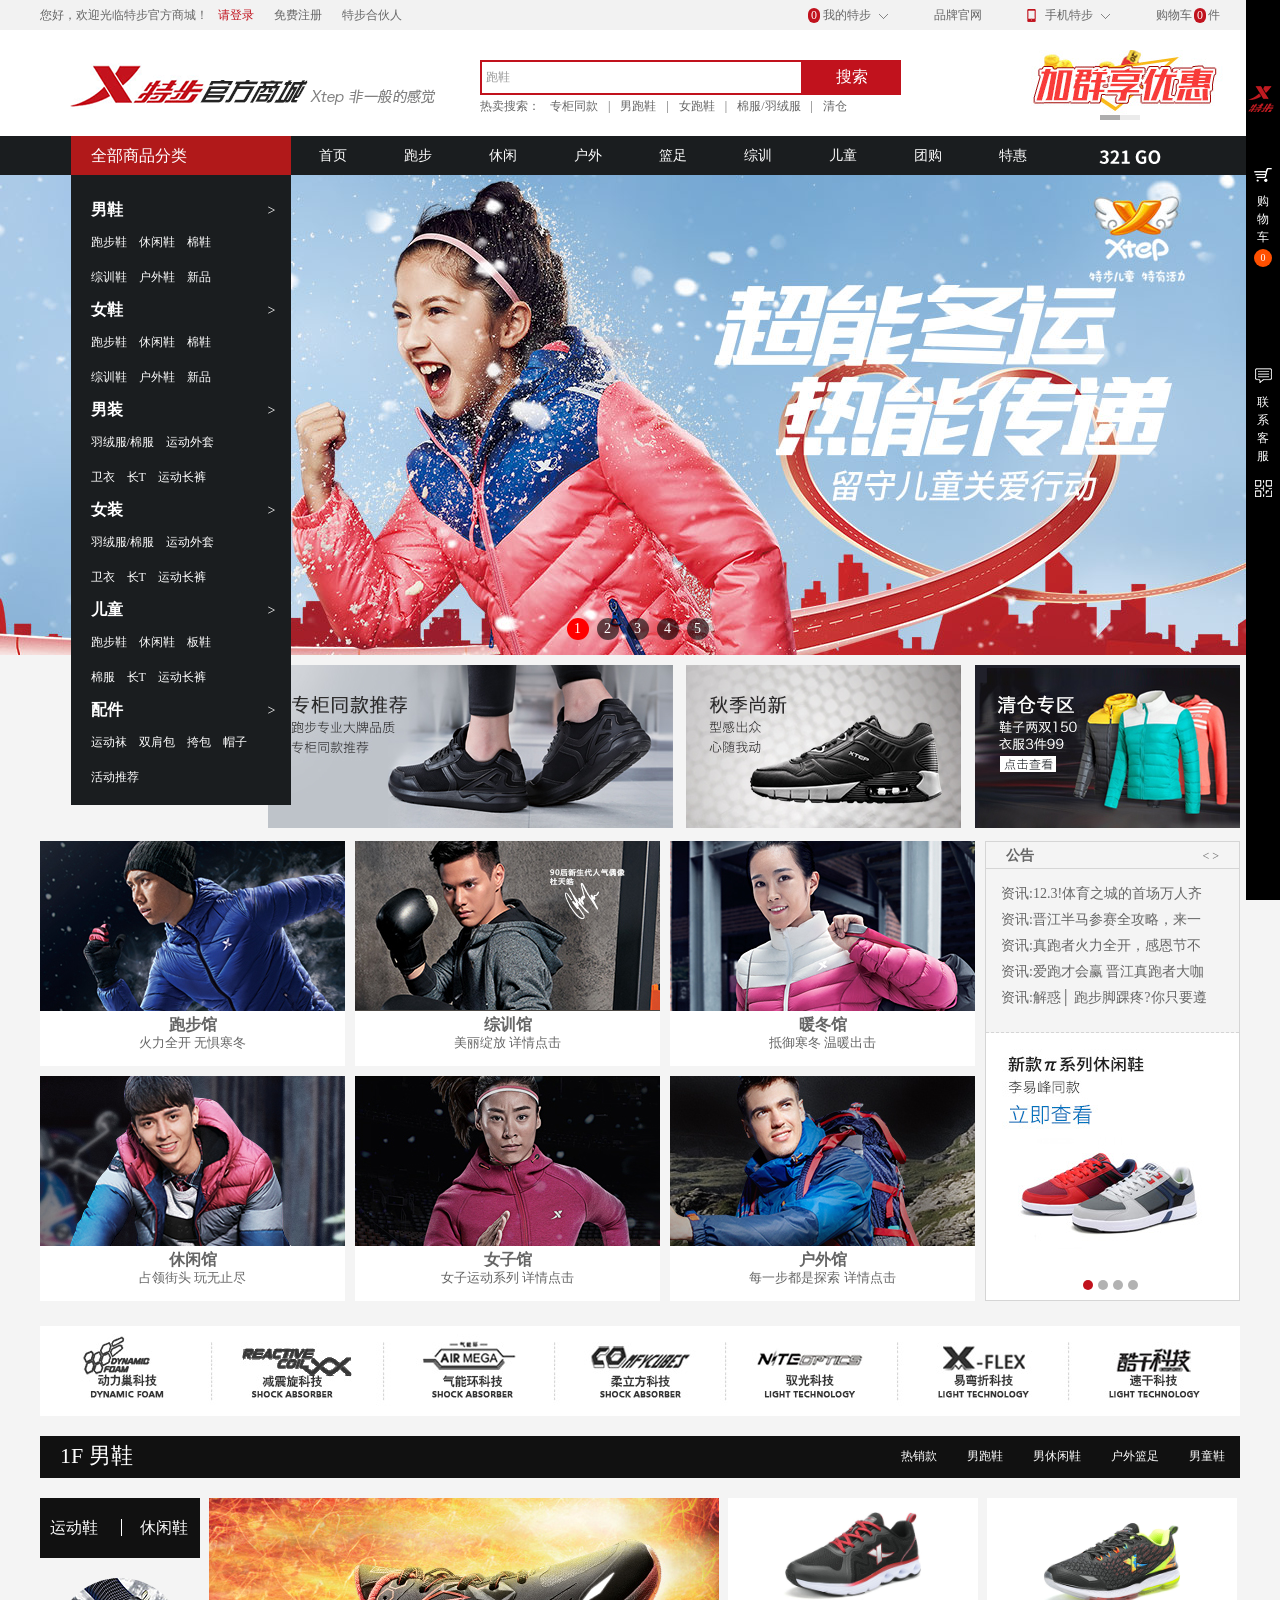
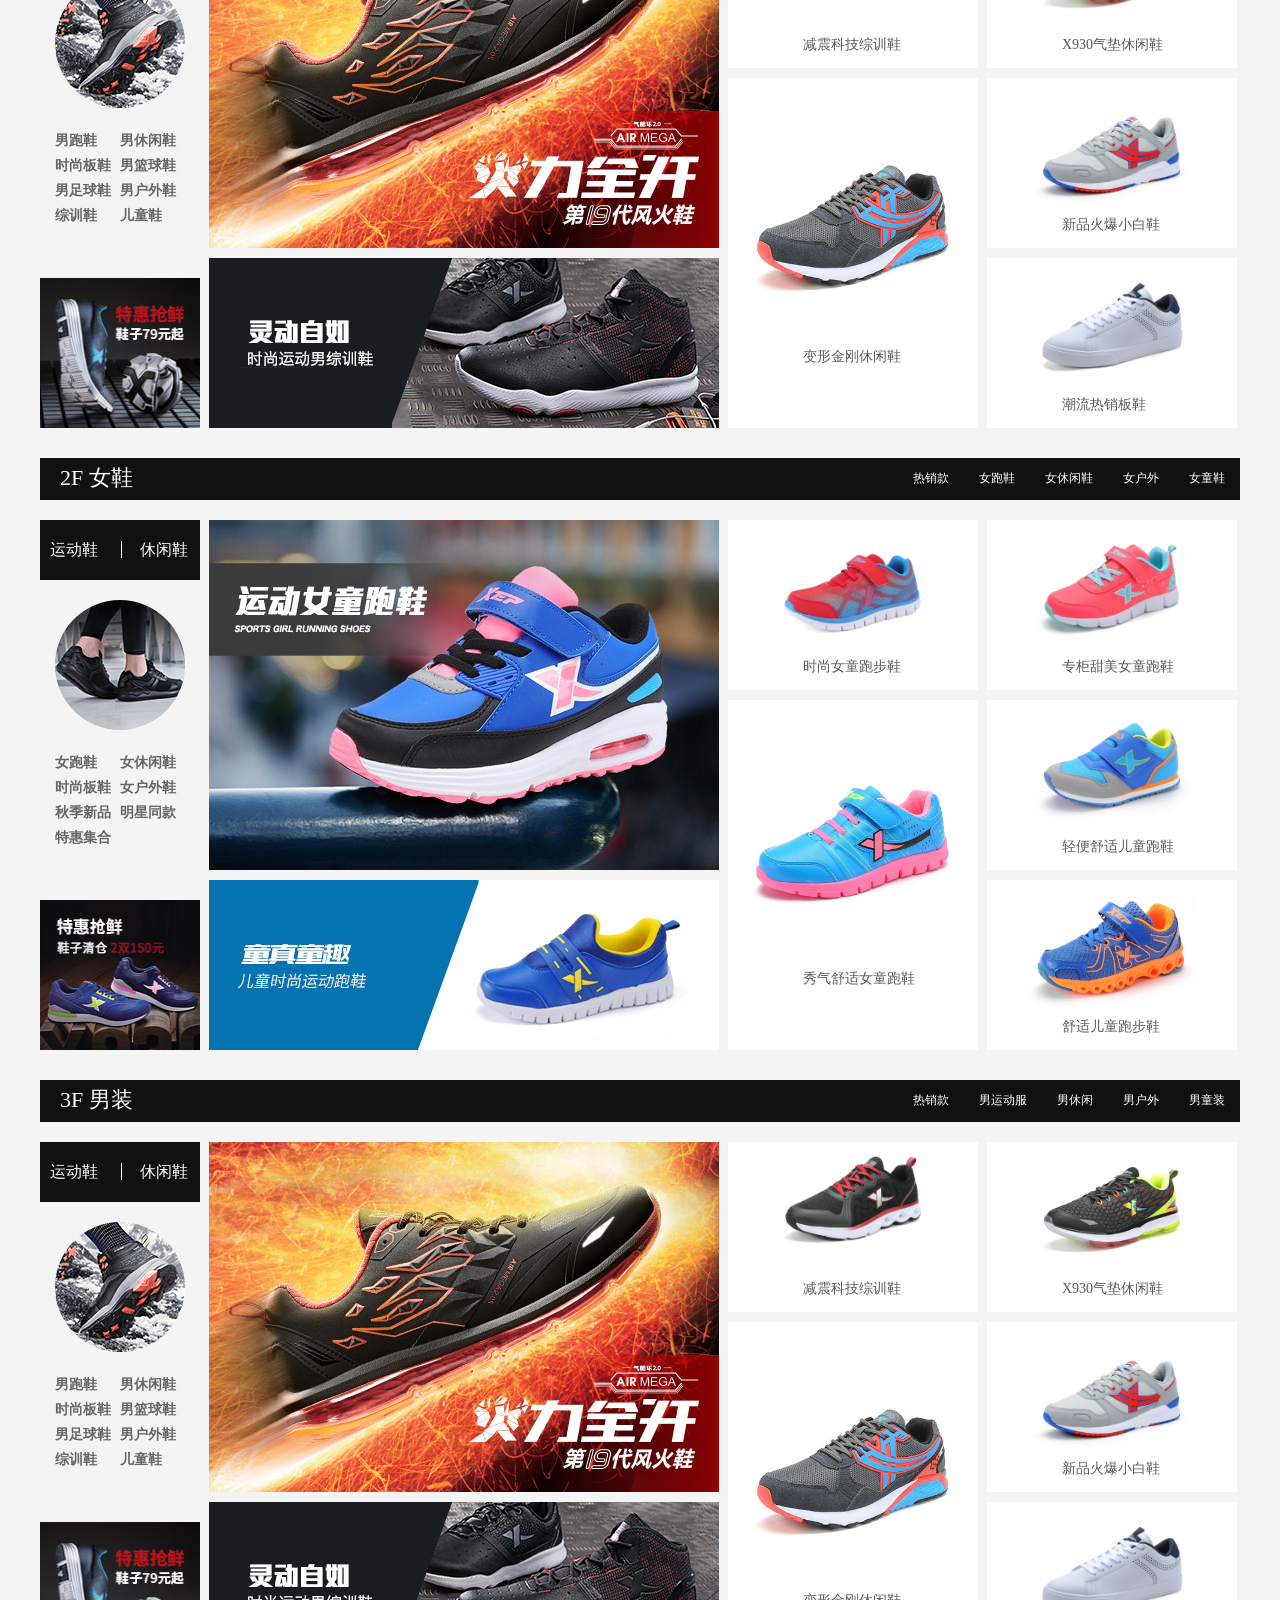
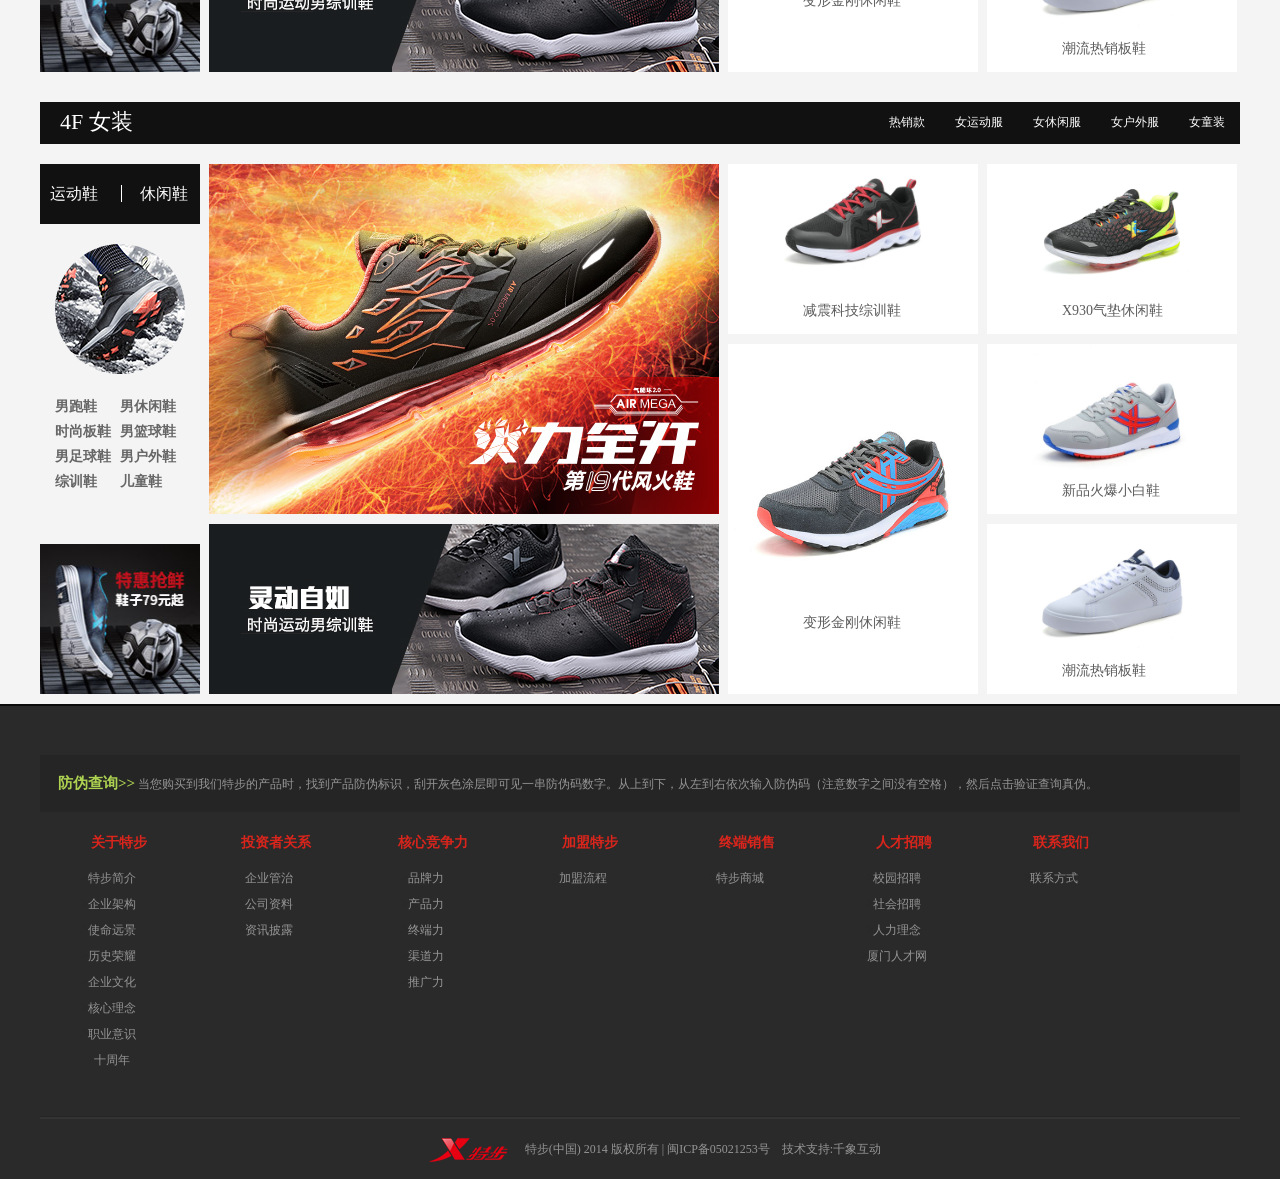
<file: index.html>
<!DOCTYPE html>
<html>

<head lang="en">
    <meta charset="UTF-8">
    <title>特步商城</title>
    <link rel="stylesheet" href="css/base.css" />
    <link rel="stylesheet" href="css/index.css" />
    <link rel="stylesheet" href="css/d-css.css" />
    <link rel="shortcut icon" href="favicon.ico" />
    <script src="js/jquery-1.12.2.min.js"></script>
</head>

<body>
    <!--头部开始-->
    <div class="header clearfix" id="header">
        <!--顶部-->
        <div class="top">
            <div class="banxin">
                <ul class="fl red">
                    <li>您好，欢迎光临特步官方商城！</li>
                    <li><a href="#" class="tep-col">请登录</a></li>
                </ul>
                <ul class="fl  black">
                    <li><a href="#">免费注册</a></li>
                    <li><a href="#">特步合伙人</a></li>
                </ul>
                <ul class="fr">
                    <li class="dropdown myTep" id="myTep">
                        <a href="javascript:;">
                            <i class="buy-num">0</i> 我的特步
                            <i class="arr-down"></i>
                        </a>
                        <div class="dropdownMy hide" id="dropdownMy">
                            <a href="#">待支付</a>
                            <a href="#">待收货</a>
                            <a href="#">待评价</a>
                            <a href="#">站内信</a>
                            <i class="leter">0</i>
                        </div>
                    </li>
                    <li>
                        <a href="#">品牌官网</a>
                    </li>
                    <li class="dropdown" id="phoneTep">
                        <a href="javascript:;">
                            <i class="mobile"></i> 手机特步
                            <i class="arr-down"></i>
                        </a>
                        <div class="erweima hide" id="erweima">
                            <img src="images/iqr.jpg" alt="" />
                        </div>
                    </li>
                    <li>
                        <a href="#">购物车<span>0</span>件</a>
                    </li>
                </ul>
            </div>
        </div>
        <!--搜索区-->
        <div class="search clearfix">
            <div class="banxin">
                <a class="logo fl">特步</a>
                <div class="ssk fl">
                    <input type="text" id="ssk" class="ssl fl" value="跑鞋" />
                    <input type="button" class="ssr fl" value="搜索" />
                </div>
                <div class="sbanner fr" id="sbanner">
                    <a href="#" class="show sbanner1"></a>
                    <a href="#" class="hide sbanner2"></a>
                    <div class="pointer" id="pointer">
                        <a href="javascript:;" class="pointer1 on"></a>
                        <a href="javascript:;" class="pointer2"></a>
                    </div>
                </div>
                <ul class="hotword fl black">
                    <li>热卖搜索：</li>
                    <li><a href="#">专柜同款</a></li>
                    <li>|</li>
                    <li><a href="#">男跑鞋</a></li>
                    <li>|</li>
                    <li><a href="#">女跑鞋</a></li>
                    <li>|</li>
                    <li><a href="#">棉服/羽绒服</a></li>
                    <li>|</li>
                    <li><a href="#">清仓</a></li>
                </ul>
            </div>
        </div>
    </div>
    <!--头部结束-->
    <!--内容开始-->
    <div class="content">
        <!--导航栏-->
        <div class="nav clearfix" id="nav">
            <div class="banxin">
                <div class="allgoods fl" id="allGoods">
                    <div class="allgoods-dt">
                        <a href="#">全部商品分类</a>
                    </div>
                    <div class="allgoods-dd" id="goods">
                        <div class="goods-item">
                            <i>&gt;</i>
                            <h3><a href="#">男鞋</a></h3>
                            <h4>
                            <a href="#">跑步鞋</a>&nbsp;&nbsp;&nbsp;
                            <a href="#">休闲鞋</a>&nbsp;&nbsp;&nbsp;
                            <a href="#">棉鞋</a>
                        </h4>
                            <h4>
                            <a href="#">综训鞋</a>&nbsp;&nbsp;&nbsp;
                            <a href="#">户外鞋</a>&nbsp;&nbsp;&nbsp;
                            <a href="#">新品</a>
                        </h4>
                            <div class="goods-in hide">
                                <div class="p-item fl">
                                    <p class="fl">
                                        <span class="red">男鞋</span>
                                        <span>跑步鞋</span>
                                        <span>休闲鞋</span>
                                        <span>户外鞋</span>
                                    </p>
                                    <br/>
                                    <p class="fl">
                                        <span class="red">男鞋</span>
                                        <span>足球鞋</span>
                                        <span>跑步系列</span>
                                    </p>
                                </div>
                                <a href="#"><img src="images/ZG1.jpg" alt="" class="fr" /></a>
                                <div class="anniu fl">
                                    <a href="#">活动推荐</a>
                                    <a href="#">好货推荐</a>
                                    <a href="#">专柜同款</a>
                                </div>
                            </div>
                        </div>
                        <div class="goods-item">
                            <i>&gt;</i>
                            <h3><a href="#">女鞋</a></h3>
                            <h4>
                            <a href="#">跑步鞋</a>&nbsp;&nbsp;&nbsp;
                            <a href="#">休闲鞋</a>&nbsp;&nbsp;&nbsp;
                            <a href="#">棉鞋</a>
                        </h4>
                            <h4>
                            <a href="#">综训鞋</a>&nbsp;&nbsp;&nbsp;
                            <a href="#">户外鞋</a>&nbsp;&nbsp;&nbsp;
                            <a href="#">新品</a>
                        </h4>
                            <div class="goods-in hide">
                                <div class="p-item fl">
                                    <p class="fl">
                                        <span class="red">女鞋</span>
                                        <span>跑步鞋</span>
                                        <span>休闲鞋</span>
                                        <span>户外鞋</span>
                                    </p>
                                    <br/>
                                    <p class="fl">
                                        <span class="red">女鞋</span>
                                        <span>小白鞋</span>
                                        <span>跑步系列</span>
                                    </p>
                                </div>
                                <a href="#"><img src="images/ZG2.jpg" alt="" class="fr" /></a>
                                <div class="anniu fl">
                                    <a href="#">活动推荐</a>
                                    <a href="#">好货推荐</a>
                                    <a href="#">专柜同款</a>
                                </div>
                            </div>
                        </div>
                        <div class="goods-item">
                            <i>&gt;</i>
                            <h3><a href="#">男装</a></h3>
                            <h4>
                            <a href="#">羽绒服/棉服</a>&nbsp;&nbsp;&nbsp;
                            <a href="#">运动外套</a>
                        </h4>
                            <h4>
                            <a href="#">卫衣</a>&nbsp;&nbsp;&nbsp;
                            <a href="#">长T</a>&nbsp;&nbsp;&nbsp;
                            <a href="#">运动长裤</a>
                        </h4>
                            <div class="goods-in hide">
                                <div class="p-item fl">
                                    <p class="fl">
                                        <span class="red">男装</span>
                                        <span>长T</span>
                                        <span>针织打底衫</span>
                                        <span>卫衣</span>
                                    </p>
                                    <br/>
                                    <p class="fl">
                                        <span class="red">男装</span>
                                        <span>风衣</span>
                                        <span>运动套装</span>
                                    </p>
                                </div>
                                <a href="#"><img src="images/ZG3.jpg" alt="" class="fr" /></a>
                                <div class="anniu fl">
                                    <a href="#">秋季上新</a>
                                    <a href="#">好货推荐</a>
                                    <a href="#">专柜同款</a>
                                </div>
                            </div>
                        </div>
                        <div class="goods-item">
                            <i>&gt;</i>
                            <h3><a href="#">女装</a></h3>
                            <h4>
                            <a href="#">羽绒服/棉服</a>&nbsp;&nbsp;&nbsp;
                            <a href="#">运动外套</a>
                        </h4>
                            <h4>
                            <a href="#">卫衣</a>&nbsp;&nbsp;&nbsp;
                            <a href="#">长T</a>&nbsp;&nbsp;&nbsp;
                            <a href="#">运动长裤</a>
                        </h4>
                            <div class="goods-in hide">
                                <div class="p-item fl">
                                    <p class="fl">
                                        <span class="red">女装</span>
                                        <span>polo衫</span>
                                        <span>室内健身</span>
                                        <span>短裤中裤</span>
                                    </p>
                                    <br/>
                                    <p class="fl">
                                        <span class="red">女装</span>
                                        <span>风衣</span>
                                        <span>羽绒服</span>
                                    </p>
                                </div>
                                <a href="#"><img src="images/ddddd13.jpg" alt="" class="fr" /></a>
                                <div class="anniu fl">
                                    <a href="#">女子装备</a>
                                    <a href="#">更多推荐</a>
                                    <a href="#">专柜同款</a>
                                </div>
                            </div>
                        </div>
                        <div class="goods-item">
                            <i>&gt;</i>
                            <h3><a href="#">儿童</a></h3>
                            <h4>
                            <a href="#">跑步鞋</a>&nbsp;&nbsp;&nbsp;
                            <a href="#">休闲鞋</a>&nbsp;&nbsp;&nbsp;
                            <a href="#">板鞋</a>
                        </h4>
                            <h4>
                            <a href="#">棉服</a>&nbsp;&nbsp;&nbsp;
                            <a href="#">长T</a>&nbsp;&nbsp;&nbsp;
                            <a href="#">运动长裤</a>
                        </h4>
                            <div class="goods-in hide">
                                <div class="p-item fl">
                                    <p class="fl">
                                        <span class="red">童鞋</span>
                                        <span>跑步鞋</span>
                                        <span>休闲鞋</span>
                                        <span>户外鞋</span>
                                    </p>
                                    <br/>
                                    <p class="fl">
                                        <span class="red">童装</span>
                                        <span>长袖T恤</span>
                                        <span>外套</span>
                                    </p>
                                </div>
                                <a href="#"><img src="images/ddddd15.jpg" alt="" class="fr" /></a>
                                <div class="anniu fl">
                                    <a href="#">活动推荐</a>
                                    <a href="#">好货推荐</a>
                                    <a href="#">专柜同款</a>
                                </div>
                            </div>
                        </div>
                        <div class="goods-item">
                            <i>&gt;</i>
                            <h3><a href="#">配件</a></h3>
                            <h4>
                            <a href="#">运动袜</a>&nbsp;&nbsp;&nbsp;
                            <a href="#">双肩包</a>&nbsp;&nbsp;&nbsp;
                            <a href="#">挎包</a>&nbsp;&nbsp;&nbsp;
                            <a href="#">帽子</a>
                        </h4>
                            <h4>
                            <a href="#">活动推荐</a>
                        </h4>
                            <div class="goods-in hide">
                                <div class="p-item fl">
                                    <p class="fl">
                                        <span class="red">运动包</span>
                                        <span>双肩包</span>
                                        <span>户外包</span>
                                        <span>挎包</span>
                                    </p>
                                    <br/>
                                    <p class="fl">
                                        <span class="red">配件</span>
                                        <span>运动袜</span>
                                        <span>护具运动配件</span>
                                    </p>
                                </div>
                                <a href="#"><img src="images/ddddd16.jpg" alt="" class="fr" /></a>
                                <div class="anniu fl">
                                    <a href="#">活动推荐</a>
                                    <a href="#">男子馆</a>
                                    <a href="#">女子馆</a>
                                </div>
                            </div>
                        </div>
                    </div>
                </div>
                <ul class="fl" id="navTop">
                    <a href="#">首页</a>
                    <li>
                        <a href="javascript:;">跑步</a>
                        <div class="nav-in hide">
                            <div class="dl fl">
                                <dl>
                                    <dt>男子跑步</dt>
                                    <dd><span>男跑鞋&nbsp;&nbsp;越野跑鞋&nbsp;&nbsp;羽绒服/棉服</span></dd>
                                    <dd>运动长T恤/室内健身装备</dd>
                                    <dd>秋冬新品&nbsp;&nbsp;运动袜&nbsp;&nbsp;运动长裤</dd>
                                </dl>
                                <dl>
                                    <dt>女子跑步</dt>
                                    <dd><span>女跑鞋&nbsp;&nbsp;越野跑鞋&nbsp;&nbsp;羽绒服/棉服</span></dd>
                                    <dd>运动长T恤/室内健身装备</dd>
                                    <dd>秋冬新品&nbsp;&nbsp;运动袜&nbsp;&nbsp;运动长裤</dd>
                                </dl>
                                <dl>
                                    <dt>科技</dt>
                                    <dd>减震旋科技&nbsp;&nbsp;易弯折科技&nbsp;&nbsp;动力巢科技</dd>
                                    <dd>气能环科技&nbsp;&nbsp;驭光科技</dd>
                                </dl>
                            </div>
                            <a href="#"><img src="images/DG1.jpg" alt="" class="fr" /></a>
                            <div class="anniu fl">
                                <a href="#">更多活动</a>
                                <a href="#">专柜同款</a>
                                <a href="#">烽火系列</a>
                                <a href="#">跑步馆</a>
                                <a href="#">秋季新品</a>
                            </div>
                        </div>
                    </li>
                    <li>
                        <a href="javascript:;">休闲</a>
                        <div class="nav-in hide">
                            <div class="dl fl">
                                <dl>
                                    <dt>男子休闲</dt>
                                    <dd><span>男休闲鞋&nbsp;&nbsp;男板鞋&nbsp;&nbsp;羽绒服/棉服</span></dd>
                                    <dd>休闲外套&nbsp;&nbsp;休闲长T恤</dd>
                                    <dd>休闲裤&nbsp;&nbsp;变形金刚同款&nbsp;&nbsp;校园系列</dd>
                                </dl>
                                <dl>
                                    <dt>女子休闲</dt>
                                    <dd><span>女休闲鞋&nbsp;&nbsp;女板鞋&nbsp;&nbsp;羽绒服/棉服</span></dd>
                                    <dd>休闲外套&nbsp;&nbsp;休闲长T恤</dd>
                                    <dd>秋冬新品&nbsp;&nbsp;运动袜&nbsp;&nbsp;运动长裤</dd>
                                </dl>
                                <dl>
                                    <dt>科技</dt>
                                    <dd>夜跑&nbsp;&nbsp;易弯折科技&nbsp;&nbsp;动力巢科技</dd>
                                    <dd>Air Mega&nbsp;&nbsp;驭光科技</dd>
                                </dl>
                            </div>
                            <a href="#"><img src="images/DG2.jpg" alt="" class="fr" /></a>
                            <div class="anniu fl">
                                <a href="#">更多活动</a>
                                <a href="#">专柜同款</a>
                                <a href="#">休闲馆</a>
                                <a href="#">AIR MEGA</a>
                                <a href="#">小白鞋</a>
                            </div>
                        </div>
                    </li>
                    <li>
                        <a href="javascript:;">户外</a>
                        <div class="nav-in hide">
                            <div class="dl fl">
                                <dl>
                                    <dt>男子户外</dt>
                                    <dd><span>男户外鞋&nbsp;&nbsp;户外风衣/皮肤衣&nbsp;&nbsp;冲锋衣</span></dd>
                                    <dd>男户外裤装</dd>
                                    <dd>运动袜&nbsp;&nbsp;户外新品&nbsp;&nbsp;男子馆</dd>
                                </dl>
                                <dl>
                                    <dt>女子户外</dt>
                                    <dd><span>女户外鞋&nbsp;&nbsp;女户外服&nbsp;&nbsp;户外风衣/皮肤衣</span></dd>
                                    <dd>冲锋衣</dd>
                                    <dd>女户外裤装&nbsp;&nbsp;女子馆&nbsp;&nbsp;户外装备</dd>
                                </dl>
                                <dl>
                                    <dt>户外系列</dt>
                                    <dd>户外新品&nbsp;&nbsp;儿童户外&nbsp;&nbsp;酷干科技</dd>
                                </dl>
                            </div>
                            <a href="#"><img src="images/ddddd14.jpg" alt="" class="fr" /></a>
                            <div class="anniu fl">
                                <a href="#">专柜同款</a>
                                <a href="#">好货推荐</a>
                                <a href="#">清仓</a>
                                <a href="#">女子运动馆</a>
                            </div>
                        </div>
                    </li>
                    <li>
                        <a href="javascript:;">篮足</a>
                        <div class="nav-in hide">
                            <div class="dl fl">
                                <dl>
                                    <dt>篮球</dt>
                                    <dd><span>篮球鞋&nbsp;&nbsp;儿童篮球鞋&nbsp;&nbsp;篮球背心/篮球背心</span></dd>
                                    <dd>运动套装</dd>
                                    <dd>运动袜&nbsp;&nbsp;篮球&nbsp;&nbsp;运动护腕</dd>
                                </dl>
                                <dl>
                                    <dt>足球</dt>
                                    <dd><span>足球鞋&nbsp;&nbsp;足球上装&nbsp;&nbsp;足球下装</span></dd>
                                    <dd>足球套装/足球</dd>
                                </dl>
                                <dl>
                                    <dt>篮足系列</dt>
                                    <dd>篮球系列&nbsp;&nbsp;足球系列&nbsp;&nbsp;舍普琴科同款</dd>
                                    <dd>篮球新品</dd>
                                </dl>
                            </div>
                            <a href="#"><img src="images/DG4.jpg" alt="" class="fr" /></a>
                            <div class="anniu fl">
                                <a href="#">专柜同款</a>
                                <a href="#">篮球馆</a>
                                <a href="#">女子运动馆</a>
                                <a href="#">男子运动馆</a>
                            </div>
                        </div>
                    </li>
                    <li>
                        <a href="javascript:;">综训</a>
                        <div class="nav-in hide">
                            <div class="dl fl">
                                <dl>
                                    <dt>男子综训</dt>
                                    <dd><span>训练健身鞋&nbsp;&nbsp;羽毛球鞋</span></dd>
                                    <dd>男综训服/综训T恤</dd>
                                    <dd>综训裤装</dd>
                                </dl>
                                <dl>
                                    <dt>女子综训</dt>
                                    <dd><span>训练健身鞋&nbsp;&nbsp;羽毛球鞋&nbsp;&nbsp;女综训服</span></dd>
                                    <dd>综训T恤/综训裤装</dd>
                                    <dd>综训新品</dd>
                                </dl>
                                <dl>
                                    <dt>科技</dt>
                                    <dd>减震旋科技&nbsp;&nbsp;易弯折科技&nbsp;&nbsp;动力巢科技</dd>
                                    <dd>气能环科技&nbsp;&nbsp;驭光科技</dd>
                                </dl>
                            </div>
                            <a href="#"><img src="images/DG5.jpg" alt="" class="fr" /></a>
                            <div class="anniu fl">
                                <a href="#">专柜同款</a>
                                <a href="#">健身馆</a>
                                <a href="#">男子运动馆</a>
                                <a href="#">女子运动馆</a>
                            </div>
                        </div>
                    </li>
                    <li>
                        <a href="javascript:;">儿童</a>
                        <div class="nav-in hide">
                            <div class="dl fl">
                                <dl>
                                    <dt>童鞋</dt>
                                    <dd><span>跑鞋&nbsp;&nbsp;休闲鞋</span></dd>
                                    <dd>户外鞋/板鞋</dd>
                                    <dd>帆布鞋&nbsp;&nbsp;棉鞋</dd>
                                </dl>
                                <dl>
                                    <dt>童装</dt>
                                    <dd><span>长袖T恤卫衣</span></dd>
                                    <dd>外套/休闲裤</dd>
                                </dl>
                                <dl>
                                    <dt>儿童系列</dt>
                                    <dd>儿童新品&nbsp;&nbsp;运动配件&nbsp;&nbsp;儿童跑步系列</dd>
                                    <dd>儿童户外系列</dd>
                                </dl>
                            </div>
                            <a href="#"><img src="images/ddddd7.jpg" alt="" class="fr" /></a>
                            <div class="anniu fl">
                                <a href="#">专柜同款</a>
                                <a href="#">跑步馆</a>
                                <a href="#">清仓</a>
                            </div>
                        </div>
                    </li>
                    <li><a href="#">团购</a></li>
                    <li><a href="#">特惠</a></li>
                </ul>
                <div class="navr fl">
                    <a href="#">
                        <img src="images/2016xbgw_03.png" class="fl" />
                    </a>
                </div>
            </div>
        </div>
        <!--轮播图-->
        <div class="slider banxin clearfix" id="slider">
            <div class="point">
                <ul id="point">
                    <li class="on">1</li>
                    <li>2</li>
                    <li>3</li>
                    <li>4</li>
                    <li>5</li>
                </ul>
            </div>
            <div class="arrow hide" id="arrow">
                <div class="arrL fl" id="arrL">
                    <i>&lt;</i>
                </div>
                <div class="arrR fr" id="arrR">
                    <i>&gt;</i>
                </div>
            </div>
            <div class="bd">
                <ul id="sliderMain">
                    <li class="slider1" style="opacity: 1;">
                        <a href="#"></a>
                    </li>
                    <li class="slider2" style="opacity: 0;">
                        <a href="#"></a>
                    </li>
                    <li class="slider3" style="opacity: 0;">
                        <a href="#"></a>
                    </li>
                    <li class="slider4" style="opacity: 0;">
                        <a href="#"></a>
                    </li>
                    <li class="slider5" style="opacity: 0;">
                        <a href="#"></a>
                    </li>
                </ul>
            </div>
        </div>
        <!--推荐区-->
        <div class="recommend banxin">
            <div class="inside ">
                <div class="running fl">
                    <a href="#">
                        <img src="images/gwnew2016_03.jpg" alt="" />
                    </a>
                </div>
                <div class="new-goods fl">
                    <a href="#">
                        <img src="images/epht2_05%20(1).jpg" alt="" />
                    </a>
                </div>
                <div class="clear fr">
                    <a href="#">
                        <img src="images/epht2_05%20(2).jpg" alt="" />
                    </a>
                </div>
            </div>
        </div>
        <!--公告区-->
        <div class="notice banxin clearfix">
            <div class="notice-pic clearfix fl">
                <div class="notice-img">
                    <div class="npic-top clearfix">
                        <ul>
                            <li>
                                <div class="item">
                                    <a href="#"><img src="images/XNGWSY_13.jpg" alt="" /></a>
                                    <div class="txt">
                                        <h3>跑步馆</h3>
                                        <p>火力全开 无惧寒冬</p>
                                    </div>
                                </div>
                            </li>
                            <li>
                                <div class="item">
                                    <a href="#"><img src="images/XNGWSY_15.jpg" alt="" /></a>
                                    <div class="txt">
                                        <h3>综训馆</h3>
                                        <p>美丽绽放 详情点击</p>
                                    </div>
                                </div>
                            </li>
                            <li>
                                <div class="item">
                                    <a href="#"><img src="images/my.jpg" alt="" /></a>
                                    <div class="txt">
                                        <h3>暖冬馆</h3>
                                        <p>抵御寒冬 温暖出击</p>
                                    </div>
                                </div>
                            </li>
                        </ul>
                    </div>
                    <div class="npic-bottom clearfix">
                        <ul>
                            <li>
                                <div class="item">
                                    <a href="#"><img src="images/33.jpg" alt="" /></a>
                                    <div class="txt">
                                        <h3>休闲馆</h3>
                                        <p>占领街头 玩无止尽</p>
                                    </div>
                                </div>
                            </li>
                            <li>
                                <div class="item">
                                    <a href="#"><img src="images/305.jpg" alt="" /></a>
                                    <div class="txt">
                                        <h3>女子馆</h3>
                                        <p>女子运动系列 详情点击</p>
                                    </div>
                                </div>
                            </li>
                            <li>
                                <div class="item">
                                    <a href="#"><img src="images/XNGWSY_24.jpg" alt="" /></a>
                                    <div class="txt">
                                        <h3>户外馆</h3>
                                        <p>每一步都是探索 详情点击</p>
                                    </div>
                                </div>
                            </li>
                        </ul>
                    </div>
                </div>
            </div>
            <div class="notice-bar fr">
                <div class="nnews" id="box">
                    <div class="ntop">
                        <div class="narr">
                            <a href="javascript:;" id="prev">&lt;</a>
                            <a href="javascript:;" id="next">&gt;</a>
                        </div>
                        <h3>公告</h3>
                    </div>
                    <div class="news-slider" id="ul">
                        <ul>
                            <li><a href="#">资讯:12.3!体育之城的首场万人齐</a></li>
                            <li><a href="#">资讯:晋江半马参赛全攻略，来一</a></li>
                            <li><a href="#">资讯:真跑者火力全开，感恩节不</a></li>
                            <li><a href="#">资讯:爱跑才会赢 晋江真跑者大咖</a></li>
                            <li><a href="#">资讯:解惑│ 跑步脚踝疼?你只要遵</a></li>
                        </ul>
                        <ul>
                            <li><a href="#">资讯:#我，真跑者# 风火鹭岛!雨</a></li>
                            <li><a href="#">预告:特步14周年庆</a></li>
                            <li><a href="#">预告:春夏运动 限时优选 2件119</a></li>
                            <li><a href="#">预告:春行与自由不期而遇 专区2</a></li>
                            <li><a href="#">预告:特步321跑步节，特惠3.21</a></li>
                        </ul>
                        <ul>
                            <li><a href="#">预告:特步春季运动套装精选</a></li>
                            <li><a href="#">预告:特步焕新季</a></li>
                            <li><a href="#">公告:客服电话调整公告</a></li>
                            <li><a href="#">公告:特步会员红包群火热开启</a></li>
                            <li><a href="#">公告:关于假冒客服诈骗的声明</a></li>
                        </ul>
                        <ul>
                            <li><a href="#">公告:你所不知道的跑步鞋知识</a></li>
                        </ul>
                    </div>
                </div>
                <div class="nslider" id="nslider">
                    <div class="wrap" id="wrap">
                        <ul>
                            <li>
                                <a href="#"><img src="images/pxl.jpg" alt="" /></a>
                            </li>
                            <li>
                                <a href="#"><img src="images/gw2016lunbo-3.jpg" alt="" /></a>
                            </li>
                            <li>
                                <a href="#"><img src="images/bxjg.jpg" alt="" /></a>
                            </li>
                            <li>
                                <a href="#"><img src="images/gw2016lunbo-1.jpg" alt="" /></a>
                            </li>
                        </ul>
                    </div>
                    <ol id="npoint">
                        <li class="on"></li>
                        <li></li>
                        <li></li>
                        <li></li>
                    </ol>
                    <div id="right" class="hide">1</div>
                </div>
            </div>
        </div>
        <!--科技-->
        <div class="tech banxin clearfix">
            <a href="#"><img src="images/kj.jpg" alt="" /></a>
        </div>
    </div>
    <!--内容结束-->
    <!--商品层楼-->
    <!--一楼 男鞋 start-->
    <div class="d-common-floor banxin clearfix " id="floor1">
        <div class="d-floor-tie">
            <h2 class="fl"><em>1F</em> <a href="#">男鞋</a></h2>
            <ul class="fr">
                <li>热销款</li>
                <li>男跑鞋</li>
                <li>男休闲鞋</li>
                <li>户外篮足</li>
                <li>男童鞋</li>
            </ul>
        </div>
        <div class="d-floor-ctr banxin">
            <div class="d-fc-left fl">
                <div class="d-fcl-top">
                    <a href="#">运动鞋</a>
                    <a href="#" class=d-fcl-top-a>休闲鞋</a>
                </div>
                <a href="#"><img class="d-fc-left-img" src="images/4.jpg" /></a>
                <div class="d-fcl-bottom">
                    <ul class="d-fclbt-words">
                        <li><a href="#">男跑鞋</a></li>
                        <li><a href="#">男休闲鞋</a></li>
                        <li><a href="#">时尚板鞋</a></li>
                        <li><a href="#">男篮球鞋</a></li>
                        <li><a href="#">男足球鞋</a></li>
                        <li><a href="#">男户外鞋</a></li>
                        <li><a href="#">综训鞋</a></li>
                        <li><a href="#">儿童鞋</a></li>
                    </ul>
                </div>
                <img class="d-fclf-img" src="images/165X150.jpg" alt="" />
            </div>
            <div>
                <!--热销款-->
                <div class="d-fc-center fl" style="display: block;">
                    <div class="d-fcter-left fl">
                        <a href="#"><img src="images/3N.jpg" /></a>
                        <a href="#"><img class="d-fcter-left-img" src="images/9.14syht (2).jpg" /></a>
                    </div>
                    <ul class="d-fcter-right">
                        <li>
                            <a href="#"><img src="images/984319520178_big--w_400_h_400.jpg" /></a>
                            <a href="#" class="text">减震科技综训鞋</a>
                        </li>
                        <li>
                            <a href="#"><img src="images/9843191161600208-1.jpg" /></a>
                            <a href="#" class="text">X930气垫休闲鞋</a>
                        </li>
                        <li style="height: 350px;">
                            <a href="#"><img class="lists" src="images/2016082902.jpg" /></a>
                            <a href="#" class="text1">变形金刚休闲鞋</a>
                        </li>
                        <li>
                            <a href="#"><img src="images/1syhtx(3).jpg" /></a>
                            <a href="#" class="text">新品火爆小白鞋</a>
                        </li>
                        <li>
                            <a href="#"><img src="images/984119315266_big--w_400_h_400.jpg" /></a>
                            <a href="#" class="text">潮流热销板鞋</a>
                        </li>
                    </ul>
                </div>
                <!--男跑鞋-->
                <div class="d-fc-center fl" style="display: none;">
                    <div class="d-fcter-left fl">
                        <a href="#"><img src="images/sy9.jpg" /></a>
                        <a href="#"><img class="d-fcter-left-img" src="images/359.jpg" /></a>
                    </div>
                    <ul class="d-fcter-right">
                        <li>
                            <a href="#"><img src="images/9843191159660207-1.jpg" /></a>
                            <a href="#" class="text">柔立方科技跑鞋</a>
                        </li>
                        <li>
                            <a href="#"><img src="images/984419116181_big--w_400_h_400.jpg" /></a>
                            <a href="#" class="text">专柜热销男跑鞋</a>
                        </li>
                        <li style="height: 350px;">
                            <a href="#"><img class="lists" src="images/984419119255_0378_1_0--w_600_h_600.jpg" /></a>
                            <a href="#" class="text1">机甲斗士男跑鞋</a>
                        </li>
                        <li>
                            <a href="#"><img src="images/984419116189_big--w_400_h_400.jpg" /></a>
                            <a href="#" class="text">时尚缓震男跑鞋</a>
                        </li>
                        <li>
                            <a href="#"><img src="images/5.jpg" /></a>
                            <a href="#" class="text">专柜减震跑鞋</a>
                        </li>
                    </ul>
                </div>
                <!--男休闲鞋-->
                <div class="d-fc-center fl" style="display: none;">
                    <div class="d-fcter-left fl">
                        <a href="#"><img src="images/510X350-02.jpg" /></a>
                        <a href="#"><img class="d-fcter-left-img" src="images/510X170-2.jpg" /></a>
                    </div>
                    <ul class="d-fcter-right">
                        <li>
                            <a href="#"><img src="images/984419392656_0201_1_0--w_400_h_400.jpg" /></a>
                            <a href="#" class="text">冬季新款都市鞋</a>
                        </li>
                        <li>
                            <a href="#"><img src="images/985419325251_big--w_400_h_400.jpg" /></a>
                            <a href="#" class="text">X930气垫休闲鞋</a>
                        </li>
                        <li style="height: 350px;">
                            <a href="#"><img class="lists" src="images/9843193925700216-1.jpg" /></a>
                            <a href="#" class="text1">时尚舒适都市鞋</a>
                        </li>
                        <li>
                            <a href="#"><img src="images/1syhtx(3).jpg" /></a>
                            <a href="#" class="text">复古男子休闲鞋</a>
                        </li>
                        <li>
                            <a href="#"><img src="images/1syhtx(2).jpg" /></a>
                            <a href="#" class="text">专柜同款男休闲鞋</a>
                        </li>
                    </ul>
                </div>
                <!--户外篮足-->
                <div class="d-fc-center fl" style="display: none;">
                    <div class="d-fcter-left fl">
                        <a href="#"><img src="images/510X350-3.jpg" /></a>
                        <a href="#"><img class="d-fcter-left-img" src="images/510X170-3.jpg" /></a>
                    </div>
                    <ul class="d-fcter-right">
                        <li>
                            <a href="#"><img src="images/20.jpg" /></a>
                            <a href="#" class="text">新款碎钉足球鞋</a>
                        </li>
                        <li>
                            <a href="#"><img src="images/984319120912_1209_1_0--w_400_h_400.jpg" /></a>
                            <a href="#" class="text">极致减震篮球鞋</a>
                        </li>
                        <li style="height: 350px;">
                            <a href="#"><img class="lists" src="images/lcbd3 (5).jpg" /></a>
                            <a href="#" class="text1">新品足球鞋</a>
                        </li>
                        <li>
                            <a href="#"><img src="images/984419119083_big--w_400_h_400.jpg" /></a>
                            <a href="#" class="text">户外缓震跑鞋</a>
                        </li>
                        <li>
                            <a href="#"><img src="images/884219609076_big--w_400_h_400.jpg" /></a>
                            <a href="#" class="text">轻便户外运动鞋</a>
                        </li>
                    </ul>
                </div>
                <!--男童鞋-->
                <div class="d-fc-center fl" style="display: none;">
                    <div class="d-fcter-left fl">
                        <a href="#"><img src="images/510X350-4.jpg" /></a>
                        <a href="#"><img class="d-fcter-left-img" src="images/510X170-1.jpg" /></a>
                    </div>
                    <ul class="d-fcter-right">
                        <li>
                            <a href="#"><img src="images/685415115189_0208_1_0--w_400_h_400.jpg" /></a>
                            <a href="#" class="text">灵动自如跑步鞋</a>
                        </li>
                        <li>
                            <a href="#"><img src="images/685315115132_0305_1_0--w_400_h_400.jpg" /></a>
                            <a href="#" class="text">专柜减震跑步鞋</a>
                        </li>
                        <li style="height: 350px;">
                            <a href="#"><img class="lists" src="images/685415126708_big--w_400_h_400.jpg" /></a>
                            <a href="#" class="text1">超缓震儿童跑鞋</a>
                        </li>
                        <li>
                            <a href="#"><img src="images/685415115265_0312_1_0--w_400_h_400.jpg" /></a>
                            <a href="#" class="text">秋冬新款跑步鞋</a>
                        </li>
                        <li>
                            <a href="#"><img src="images/gw2016et-EX5.jpg" /></a>
                            <a href="#" class="text">风火儿童跑步鞋</a>
                        </li>
                    </ul>
                </div>
            </div>
        </div>
    </div>
    <!--一楼 男鞋 end-->
    <!--二楼 女鞋 start-->
    <div class="d-common-floor banxin clearfix " id="floor2">
        <div class="d-floor-tie">
            <h2 class="fl"><em>2F</em> <a href="#">女鞋</a></h2>
            <ul class="fr">
                <li>热销款</li>
                <li>女跑鞋</li>
                <li>女休闲鞋</li>
                <li>女户外</li>
                <li>女童鞋</li>
            </ul>
        </div>
        <div class="d-floor-ctr banxin">
            <div class="d-fc-left fl">
                <div class="d-fcl-top">
                    <a href="#">运动鞋</a>
                    <a href="#" class=d-fcl-top-a>休闲鞋</a>
                </div>
                <a href="#"><img class="d-fc-left-img" src="images/sy1 (1).jpg" /></a>
                <div class="d-fcl-bottom">
                    <ul class="d-fclbt-words">
                        <li><a href="#">女跑鞋</a></li>
                        <li><a href="#">女休闲鞋</a></li>
                        <li><a href="#">时尚板鞋</a></li>
                        <li><a href="#">女户外鞋</a></li>
                        <li><a href="#">秋季新品</a></li>
                        <li><a href="#">明星同款</a></li>
                        <li><a href="#">特惠集合</a></li>
                    </ul>
                </div>
                <img class="d-fclf-img" src="images/165X150-3.jpg" alt="" />
            </div>
            <div>
                <!--热销款-->
                <div class="d-fc-center fl" style="display: none;">
                    <div class="d-fcter-left fl">
                        <a href="#"><img src="images/9N.jpg" /></a>
                        <a href="#"><img class="d-fcter-left-img" src="images/9.14syht20(4).jpg" /></a>
                    </div>
                    <ul class="d-fcter-right">
                        <li>
                            <a href="#"><img src="images/lcbd3 (8).jpg" /></a>
                            <a href="#" class="text">变形金刚系列女跑鞋</a>
                        </li>
                        <li>
                            <a href="#"><img src="images/9843181161600203-1.jpg" /></a>
                            <a href="#" class="text">驭光科技跑鞋</a>
                        </li>
                        <li style="height: 350px;">
                            <a href="#"><img class="lists" src="images/984418116195_0305_1_0--w_400_h_400.jpg" /></a>
                            <a href="#" class="text1">火力全开风火跑鞋</a>
                        </li>
                        <li>
                            <a href="#"><img src="images/9853183152900108-1.jpg" /></a>
                            <a href="#" class="text">经典绿尾小白鞋</a>
                        </li>
                        <li>
                            <a href="#"><img src="images/9.14lc (3).jpg" /></a>
                            <a href="#" class="text">新款曝光休闲鞋</a>
                        </li>
                    </ul>
                </div>
                <!--女跑鞋-->
                <div class="d-fc-center fl" style="display: none;">
                    <div class="d-fcter-left fl">
                        <a href="#"><img src="images/510X350-1.jpg" /></a>
                        <!--以下是一张图片更换为两张图片的代码-->
                        <div class="d-fcter-left-imges d-list-img fl" style="margin-right: 8px;">
                            <a href="#"><img src="images/984318115963_big.jpg" /></a>
                            <a href="#" class="text">专柜同款女跑鞋</a>
                        </div>
                        <div class="d-fcter-left-imges d-list-img fl">
                            <a href="#"><img src="images/984318119228_0205_1_0--w_400_h_400.jpg" /></a>
                            <a href="#" class="text">秋季新款跑鞋</a>
                        </div>
                    </div>
                    <ul class="d-fcter-right">
                        <li>
                            <a href="#"><img src="images/9.14lc (6).jpg" /></a>
                            <a href="#" class="text">火力全开综训鞋</a>
                        </li>
                        <li>
                            <a href="#"><img src="images/984318520178_big.jpg" /></a>
                            <a href="#" class="text">时尚运动综训鞋</a>
                        </li>
                        <li style="height: 350px;">
                            <a href="#"><img class="lists" src="images/984318116137_0220_1_0--w_400_h_400.jpg" /></a>
                            <a href="#" class="text1">缓震运动跑鞋</a>
                        </li>
                        <li>
                            <a href="#"><img src="images/6.jpg" /></a>
                            <a href="#" class="text">智能芯片女跑鞋</a>
                        </li>
                        <li>
                            <a href="#"><img src="images/984418119255_big--w_400_h_400.jpg" /></a>
                            <a href="#" class="text">缓震舒适跑鞋 </a>
                        </li>
                    </ul>
                </div>
                <!--女休闲鞋-->
                <div class="d-fc-center fl" style="display: none;">
                    <div class="d-fcter-left fl">
                        <a href="#"><img src="images/510X350-03.jpg" /></a>
                        <!--以下是一张图片更换为两张图片的代码-->
                        <div class="d-fcter-left-imges d-list-img fl" style="margin-right: 8px;">
                            <a href="#"><img src="images/984318325762_big--w_400_h_400.jpg" /></a>
                            <a href="#" class="text">甜美风女休闲鞋</a>
                        </div>
                        <div class="d-fcter-left-imges d-list-img fl">
                            <a href="#"><img src="images/984318329881_big--w_400_h_400.jpg" /></a>
                            <a href="#" class="text">秋冬新品休闲鞋</a>
                        </div>
                    </div>
                    <ul class="d-fcter-right">
                        <li>
                            <a href="#"><img src="images/984318325787_big--w_400_h_400.jpg" /></a>
                            <a href="#" class="text">秋季新款休闲鞋</a>
                        </li>
                        <li>
                            <a href="#"><img src="images/9844183259730207-1.jpg" /></a>
                            <a href="#" class="text">X930气垫休闲鞋</a>
                        </li>
                        <li style="height: 350px;">
                            <a href="#"><img class="lists" src="images/9844183259590705-1.jpg" /></a>
                            <a href="#" class="text1">专柜款女休闲鞋</a>
                        </li>
                        <li>
                            <a href="#"><img src="images/9854183252510703-1.jpg" /></a>
                            <a href="#" class="text">X930气能环科技鞋</a>
                        </li>
                        <li>
                            <a href="#"><img src="images/9.14lc (4).jpg" /></a>
                            <a href="#" class="text">全新π系列女鞋</a>
                        </li>
                    </ul>
                </div>
                <!--女户外-->
                <div class="d-fc-center fl" style="display: none;">
                    <div class="d-fcter-left fl">
                        <a href="#"><img src="images/510X350-4(1).jpg" /></a>
                        <div class="d-fcter-left-imges d-list-img fl" style="margin-right: 8px;">
                            <a href="#"><img src="images/gw2016hw-HN2.jpg" /></a>
                            <a href="#" class="text">时尚运动户外鞋</a>
                        </div>
                        <div class="d-fcter-left-imges d-list-img fl">
                            <a href="#"><img src="images/gw2016hw-HN3.jpg" /></a>
                            <a href="#" class="text">防滑耐磨户外鞋</a>
                        </div>
                    </div>
                    <ul class="d-fcter-right">
                        <li>
                            <a href="#"><img src="images/984318171191_big--w_400_h_400.jpg" /></a>
                            <a href="#" class="text">户外越野运动鞋</a>
                        </li>
                        <li>
                            <a href="#"><img src="images/986318170689_big--w_400_h_400.jpg" /></a>
                            <a href="#" class="text">时尚户外越登山鞋</a>
                        </li>
                        <li style="height: 350px;">
                            <a href="#"><img class="lists" src="images/gw2016hw-HN6.jpg" /></a>
                            <a href="#" class="text1">缓震轻便户外鞋</a>
                        </li>
                        <li>
                            <a href="#"><img src="images/984418119083_big--w_400_h_400.jpg" /></a>
                            <a href="#" class="text">新品户外跑鞋</a>
                        </li>
                        <li>
                            <a href="#"><img src="images/gw2016hw-HN8.jpg" /></a>
                            <a href="#" class="text">轻便户外运动鞋</a>
                        </li>
                    </ul>
                </div>
                <!--女童鞋-->
                <div class="d-fc-center fl" style="display: block;">
                    <div class="d-fcter-left fl">
                        <a href="#"><img src="images/510X350-3(1).jpg" /></a>
                        <a href="#"><img class="d-fcter-left-img" src="images/2syht9.220(3).jpg" /></a>
                    </div>
                    <ul class="d-fcter-right">
                        <li>
                            <a href="#"><img src="images/lcbd3 (14).jpg" /></a>
                            <a href="#" class="text">时尚女童跑步鞋</a>
                        </li>
                        <li>
                            <a href="#"><img src="images/lcbd3 (15).jpg" /></a>
                            <a href="#" class="text">专柜甜美女童跑鞋</a>
                        </li>
                        <li style="height: 350px;">
                            <a href="#"><img class="lists" src="images/lcbd3 (13).jpg" /></a>
                            <a href="#" class="text1">秀气舒适女童跑鞋</a>
                        </li>
                        <li>
                            <a href="#"><img src="images/lcbd3 (20).jpg" /></a>
                            <a href="#" class="text">轻便舒适儿童跑鞋</a>
                        </li>
                        <li>
                            <a href="#"><img src="images/gw2016et-EX4.jpg" /></a>
                            <a href="#" class="text">舒适儿童跑步鞋</a>
                        </li>
                    </ul>
                </div>
            </div>
        </div>
    </div>
    <!--二楼 女鞋 end-->
    <!--三楼 男服 start-->
    <div class="d-common-floor banxin clearfix " id="floor3">
        <div class="d-floor-tie">
            <h2 class="fl"><em>3F</em> <a href="#">男装</a></h2>
            <ul class="fr">
                <li>热销款</li>
                <li>男运动服</li>
                <li>男休闲</li>
                <li>男户外</li>
                <li>男童装</li>
            </ul>
        </div>
        <div class="d-floor-ctr banxin">
            <div class="d-fc-left fl">
                <div class="d-fcl-top">
                    <a href="#">运动鞋</a>
                    <a href="#" class=d-fcl-top-a>休闲鞋</a>
                </div>
                <a href="#"><img class="d-fc-left-img" src="images/4.jpg" /></a>
                <div class="d-fcl-bottom">
                    <ul class="d-fclbt-words">
                        <li><a href="#">男跑鞋</a></li>
                        <li><a href="#">男休闲鞋</a></li>
                        <li><a href="#">时尚板鞋</a></li>
                        <li><a href="#">男篮球鞋</a></li>
                        <li><a href="#">男足球鞋</a></li>
                        <li><a href="#">男户外鞋</a></li>
                        <li><a href="#">综训鞋</a></li>
                        <li><a href="#">儿童鞋</a></li>
                    </ul>
                </div>
                <img class="d-fclf-img" src="images/165X150.jpg" alt="" />
            </div>
            <div>
                <div class="d-fc-center fl" style="display: block;">
                    <div class="d-fcter-left fl">
                        <a href="#"><img src="images/3N.jpg" /></a>
                        <a href="#"><img class="d-fcter-left-img" src="images/9.14syht (2).jpg" /></a>
                    </div>
                    <ul class="d-fcter-right">
                        <li>
                            <a href="#"><img src="images/984319520178_big--w_400_h_400.jpg" /></a>
                            <a href="#" class="text">减震科技综训鞋</a>
                        </li>
                        <li>
                            <a href="#"><img src="images/9843191161600208-1.jpg" /></a>
                            <a href="#" class="text">X930气垫休闲鞋</a>
                        </li>
                        <li style="height: 350px;">
                            <a href="#"><img class="lists" src="images/2016082902.jpg" /></a>
                            <a href="#" class="text1">变形金刚休闲鞋</a>
                        </li>
                        <li>
                            <a href="#"><img src="images/1syhtx(3).jpg" /></a>
                            <a href="#" class="text">新品火爆小白鞋</a>
                        </li>
                        <li>
                            <a href="#"><img src="images/984119315266_big--w_400_h_400.jpg" /></a>
                            <a href="#" class="text">潮流热销板鞋</a>
                        </li>
                    </ul>
                </div>
                <div class="d-fc-center fl" style="display: none;">
                    <div class="d-fcter-left fl">
                        <a href="#"><img src="images/sy9.jpg" /></a>
                        <a href="#"><img class="d-fcter-left-img" src="images/359.jpg" /></a>
                    </div>
                    <ul class="d-fcter-right">
                        <li>
                            <a href="#"><img src="images/9843191159660207-1.jpg" /></a>
                            <a href="#" class="text">柔立方科技跑鞋</a>
                        </li>
                        <li>
                            <a href="#"><img src="images/984419116181_big--w_400_h_400.jpg" /></a>
                            <a href="#" class="text">专柜热销男跑鞋</a>
                        </li>
                        <li style="height: 350px;">
                            <a href="#"><img class="lists" src="images/984419119255_0378_1_0--w_600_h_600.jpg" /></a>
                            <a href="#" class="text1">机甲斗士男跑鞋</a>
                        </li>
                        <li>
                            <a href="#"><img src="images/984419116189_big--w_400_h_400.jpg" /></a>
                            <a href="#" class="text">时尚缓震男跑鞋</a>
                        </li>
                        <li>
                            <a href="#"><img src="images/5.jpg" /></a>
                            <a href="#" class="text">专柜减震跑鞋</a>
                        </li>
                    </ul>
                </div>
                <div class="d-fc-center fl" style="display: none;">
                    <div class="d-fcter-left fl">
                        <a href="#"><img src="images/510X350-02.jpg" /></a>
                        <a href="#"><img class="d-fcter-left-img" src="images/510X170-2.jpg" /></a>
                    </div>
                    <ul class="d-fcter-right">
                        <li>
                            <a href="#"><img src="images/984419392656_0201_1_0--w_400_h_400.jpg" /></a>
                            <a href="#" class="text">冬季新款都市鞋</a>
                        </li>
                        <li>
                            <a href="#"><img src="images/985419325251_big--w_400_h_400.jpg" /></a>
                            <a href="#" class="text">X930气垫休闲鞋</a>
                        </li>
                        <li style="height: 350px;">
                            <a href="#"><img class="lists" src="images/9843193925700216-1.jpg" /></a>
                            <a href="#" class="text1">时尚舒适都市鞋</a>
                        </li>
                        <li>
                            <a href="#"><img src="images/1syhtx(3).jpg" /></a>
                            <a href="#" class="text">复古男子休闲鞋</a>
                        </li>
                        <li>
                            <a href="#"><img src="images/1syhtx(2).jpg" /></a>
                            <a href="#" class="text">专柜同款男休闲鞋</a>
                        </li>
                    </ul>
                </div>
                <div class="d-fc-center fl" style="display: none;">
                    <div class="d-fcter-left fl">
                        <a href="#"><img src="images/510X350-3.jpg" /></a>
                        <a href="#"><img class="d-fcter-left-img" src="images/510X170-3.jpg" /></a>
                    </div>
                    <ul class="d-fcter-right">
                        <li>
                            <a href="#"><img src="images/20.jpg" /></a>
                            <a href="#" class="text">新款碎钉足球鞋</a>
                        </li>
                        <li>
                            <a href="#"><img src="images/984319120912_1209_1_0--w_400_h_400.jpg" /></a>
                            <a href="#" class="text">极致减震篮球鞋</a>
                        </li>
                        <li style="height: 350px;">
                            <a href="#"><img class="lists" src="images/lcbd3 (5).jpg" /></a>
                            <a href="#" class="text1">新品足球鞋</a>
                        </li>
                        <li>
                            <a href="#"><img src="images/984419119083_big--w_400_h_400.jpg" /></a>
                            <a href="#" class="text">户外缓震跑鞋</a>
                        </li>
                        <li>
                            <a href="#"><img src="images/884219609076_big--w_400_h_400.jpg" /></a>
                            <a href="#" class="text">轻便户外运动鞋</a>
                        </li>
                    </ul>
                </div>
                <div class="d-fc-center fl" style="display: none;">
                    <div class="d-fcter-left fl">
                        <a href="#"><img src="images/510X350-4.jpg" /></a>
                        <a href="#"><img class="d-fcter-left-img" src="images/510X170-1.jpg" /></a>
                    </div>
                    <ul class="d-fcter-right">
                        <li>
                            <a href="#"><img src="images/685415115189_0208_1_0--w_400_h_400.jpg" /></a>
                            <a href="#" class="text">灵动自如跑步鞋</a>
                        </li>
                        <li>
                            <a href="#"><img src="images/685315115132_0305_1_0--w_400_h_400.jpg" /></a>
                            <a href="#" class="text">专柜减震跑步鞋</a>
                        </li>
                        <li style="height: 350px;">
                            <a href="#"><img class="lists" src="images/685415126708_big--w_400_h_400.jpg" /></a>
                            <a href="#" class="text1">超缓震儿童跑鞋</a>
                        </li>
                        <li>
                            <a href="#"><img src="images/685415115265_0312_1_0--w_400_h_400.jpg" /></a>
                            <a href="#" class="text">秋冬新款跑步鞋</a>
                        </li>
                        <li>
                            <a href="#"><img src="images/gw2016et-EX5.jpg" /></a>
                            <a href="#" class="text">风火儿童跑步鞋</a>
                        </li>
                    </ul>
                </div>
            </div>
        </div>
    </div>
    <!--三楼 男服 end-->
    <!--四楼 女服 start-->
    <div class="d-common-floor banxin clearfix " id="floor4">
        <div class="d-floor-tie">
            <h2 class="fl"><em>4F</em> <a href="#">女装</a></h2>
            <ul class="fr">
                <li>热销款</li>
                <li>女运动服</li>
                <li>女休闲服</li>
                <li>女户外服</li>
                <li>女童装</li>
            </ul>
        </div>
        <div class="d-floor-ctr banxin">
            <div class="d-fc-left fl">
                <div class="d-fcl-top">
                    <a href="#">运动鞋</a>
                    <a href="#" class=d-fcl-top-a>休闲鞋</a>
                </div>
                <a href="#"><img class="d-fc-left-img" src="images/4.jpg" /></a>
                <div class="d-fcl-bottom">
                    <ul class="d-fclbt-words">
                        <li><a href="#">男跑鞋</a></li>
                        <li><a href="#">男休闲鞋</a></li>
                        <li><a href="#">时尚板鞋</a></li>
                        <li><a href="#">男篮球鞋</a></li>
                        <li><a href="#">男足球鞋</a></li>
                        <li><a href="#">男户外鞋</a></li>
                        <li><a href="#">综训鞋</a></li>
                        <li><a href="#">儿童鞋</a></li>
                    </ul>
                </div>
                <img class="d-fclf-img" src="images/165X150.jpg" alt="" />
            </div>
            <div>
                <div class="d-fc-center fl" style="display: block;">
                    <div class="d-fcter-left fl">
                        <a href="#"><img src="images/3N.jpg" /></a>
                        <a href="#"><img class="d-fcter-left-img" src="images/9.14syht (2).jpg" /></a>
                    </div>
                    <ul class="d-fcter-right">
                        <li>
                            <a href="#"><img src="images/984319520178_big--w_400_h_400.jpg" /></a>
                            <a href="#" class="text">减震科技综训鞋</a>
                        </li>
                        <li>
                            <a href="#"><img src="images/9843191161600208-1.jpg" /></a>
                            <a href="#" class="text">X930气垫休闲鞋</a>
                        </li>
                        <li style="height: 350px;">
                            <a href="#"><img class="lists" src="images/2016082902.jpg" /></a>
                            <a href="#" class="text1">变形金刚休闲鞋</a>
                        </li>
                        <li>
                            <a href="#"><img src="images/1syhtx(3).jpg" /></a>
                            <a href="#" class="text">新品火爆小白鞋</a>
                        </li>
                        <li>
                            <a href="#"><img src="images/984119315266_big--w_400_h_400.jpg" /></a>
                            <a href="#" class="text">潮流热销板鞋</a>
                        </li>
                    </ul>
                </div>
                <div class="d-fc-center fl" style="display: none;">
                    <div class="d-fcter-left fl">
                        <a href="#"><img src="images/sy9.jpg" /></a>
                        <a href="#"><img class="d-fcter-left-img" src="images/359.jpg" /></a>
                    </div>
                    <ul class="d-fcter-right">
                        <li>
                            <a href="#"><img src="images/9843191159660207-1.jpg" /></a>
                            <a href="#" class="text">柔立方科技跑鞋</a>
                        </li>
                        <li>
                            <a href="#"><img src="images/984419116181_big--w_400_h_400.jpg" /></a>
                            <a href="#" class="text">专柜热销男跑鞋</a>
                        </li>
                        <li style="height: 350px;">
                            <a href="#"><img class="lists" src="images/984419119255_0378_1_0--w_600_h_600.jpg" /></a>
                            <a href="#" class="text1">机甲斗士男跑鞋</a>
                        </li>
                        <li>
                            <a href="#"><img src="images/984419116189_big--w_400_h_400.jpg" /></a>
                            <a href="#" class="text">时尚缓震男跑鞋</a>
                        </li>
                        <li>
                            <a href="#"><img src="images/5.jpg" /></a>
                            <a href="#" class="text">专柜减震跑鞋</a>
                        </li>
                    </ul>
                </div>
                <div class="d-fc-center fl" style="display: none;">
                    <div class="d-fcter-left fl">
                        <a href="#"><img src="images/510X350-02.jpg" /></a>
                        <a href="#"><img class="d-fcter-left-img" src="images/510X170-2.jpg" /></a>
                    </div>
                    <ul class="d-fcter-right">
                        <li>
                            <a href="#"><img src="images/984419392656_0201_1_0--w_400_h_400.jpg" /></a>
                            <a href="#" class="text">冬季新款都市鞋</a>
                        </li>
                        <li>
                            <a href="#"><img src="images/985419325251_big--w_400_h_400.jpg" /></a>
                            <a href="#" class="text">X930气垫休闲鞋</a>
                        </li>
                        <li style="height: 350px;">
                            <a href="#"><img class="lists" src="images/9843193925700216-1.jpg" /></a>
                            <a href="#" class="text1">时尚舒适都市鞋</a>
                        </li>
                        <li>
                            <a href="#"><img src="images/1syhtx(3).jpg" /></a>
                            <a href="#" class="text">复古男子休闲鞋</a>
                        </li>
                        <li>
                            <a href="#"><img src="images/1syhtx(2).jpg" /></a>
                            <a href="#" class="text">专柜同款男休闲鞋</a>
                        </li>
                    </ul>
                </div>
                <div class="d-fc-center fl" style="display: none;">
                    <div class="d-fcter-left fl">
                        <a href="#"><img src="images/510X350-3.jpg" /></a>
                        <a href="#"><img class="d-fcter-left-img" src="images/510X170-3.jpg" /></a>
                    </div>
                    <ul class="d-fcter-right">
                        <li>
                            <a href="#"><img src="images/20.jpg" /></a>
                            <a href="#" class="text">新款碎钉足球鞋</a>
                        </li>
                        <li>
                            <a href="#"><img src="images/984319120912_1209_1_0--w_400_h_400.jpg" /></a>
                            <a href="#" class="text">极致减震篮球鞋</a>
                        </li>
                        <li style="height: 350px;">
                            <a href="#"><img class="lists" src="images/lcbd3 (5).jpg" /></a>
                            <a href="#" class="text1">新品足球鞋</a>
                        </li>
                        <li>
                            <a href="#"><img src="images/984419119083_big--w_400_h_400.jpg" /></a>
                            <a href="#" class="text">户外缓震跑鞋</a>
                        </li>
                        <li>
                            <a href="#"><img src="images/884219609076_big--w_400_h_400.jpg" /></a>
                            <a href="#" class="text">轻便户外运动鞋</a>
                        </li>
                    </ul>
                </div>
                <div class="d-fc-center fl" style="display: none;">
                    <div class="d-fcter-left fl">
                        <a href="#"><img src="images/510X350-4.jpg" /></a>
                        <a href="#"><img class="d-fcter-left-img" src="images/510X170-1.jpg" /></a>
                    </div>
                    <ul class="d-fcter-right">
                        <li>
                            <a href="#"><img src="images/685415115189_0208_1_0--w_400_h_400.jpg" /></a>
                            <a href="#" class="text">灵动自如跑步鞋</a>
                        </li>
                        <li>
                            <a href="#"><img src="images/685315115132_0305_1_0--w_400_h_400.jpg" /></a>
                            <a href="#" class="text">专柜减震跑步鞋</a>
                        </li>
                        <li style="height: 350px;">
                            <a href="#"><img class="lists" src="images/685415126708_big--w_400_h_400.jpg" /></a>
                            <a href="#" class="text1">超缓震儿童跑鞋</a>
                        </li>
                        <li>
                            <a href="#"><img src="images/685415115265_0312_1_0--w_400_h_400.jpg" /></a>
                            <a href="#" class="text">秋冬新款跑步鞋</a>
                        </li>
                        <li>
                            <a href="#"><img src="images/gw2016et-EX5.jpg" /></a>
                            <a href="#" class="text">风火儿童跑步鞋</a>
                        </li>
                    </ul>
                </div>
            </div>
        </div>
    </div>
    <!--四楼 女服 end-->
    <!-- 底部start -->
    <div class="yj-footmenu clearfix">
        <div class=" banxin ">
            <div class="yj-footmenu-search">
                <p> <span>防伪查询>></span> 当您购买到我们特步的产品时，找到产品防伪标识，刮开灰色涂层即可见一串防伪码数字。从上到下，从左到右依次输入防伪码（注意数字之间没有空格），然后点击验证查询真伪。</p>
            </div>
            <div class="yj-footmenu-list">
                <dl>
                    <dt>关于特步</dt>
                    <dd><a href="#"><em>&gt;</em>特步简介</a></dd>
                    <dd><a href="#"><em>&gt;</em>企业架构</a></dd>
                    <dd><a href="#"><em>&gt;</em>使命远景</a></dd>
                    <dd><a href="#"><em>&gt;</em>历史荣耀</a></dd>
                    <dd><a href="#"><em>&gt;</em>企业文化</a></dd>
                    <dd><a href="#"><em>&gt;</em>核心理念</a></dd>
                    <dd><a href="#"><em>&gt;</em>职业意识</a></dd>
                    <dd><a href="#"><em>&gt;</em>十周年</a></dd>
                </dl>
                <dl>
                    <dt>投资者关系</dt>
                    <dd><a href="#"><em>&gt;</em>企业管治</a></dd>
                    <dd><a href="#"><em>&gt;</em>公司资料</a></dd>
                    <dd><a href="#"><em>&gt;</em>资讯披露</a></dd>
                </dl>
                <dl>
                    <dt>核心竞争力</dt>
                    <dd><a href="#"><em>&gt;</em>品牌力</a></dd>
                    <dd><a href="#"><em>&gt;</em>产品力</a></dd>
                    <dd><a href="#"><em>&gt;</em>终端力</a></dd>
                    <dd><a href="#"><em>&gt;</em>渠道力</a></dd>
                    <dd><a href="#"><em>&gt;</em>推广力</a></dd>
                </dl>
                <dl>
                    <dt>加盟特步</dt>
                    <dd><a href="#"><em>&gt;</em>加盟流程</a></dd>
                </dl>
                <dl>
                    <dt>终端销售</dt>
                    <dd><a href="#"><em>&gt;</em>特步商城</a></dd>
                </dl>
                <dl>
                    <dt>人才招聘</dt>
                    <dd><a href="#"><em>&gt;</em>校园招聘</a></dd>
                    <dd><a href="#"><em>&gt;</em>社会招聘</a></dd>
                    <dd><a href="#"><em>&gt;</em>人力理念</a></dd>
                    <dd><a href="#"><em>&gt;</em>厦门人才网</a></dd>
                </dl>
                <dl>
                    <dt>联系我们</dt>
                    <dd><a href="#"><em>&gt;</em>联系方式</a></dd>
                </dl>
            </div>
            <div class="yj-footmenu-copyright">
                <span class="copy"> <span class="word"><span class="logo"></span>特步(中国) 2014 版权所有 | 闽ICP备05021253号 &nbsp;&nbsp; 技术支持:千象互动</span>
                </span>
            </div>
        </div>
    </div>
    <!-- 底部end -->
    <!--层楼电梯start-->
    <div class="lift hide" id="lift">
        <ul>
            <li class="clor"><i class="iclor">1F</i>一楼</li>
            <li><i>2F</i>二楼</li>
            <li><i>3F</i>三楼</li>
            <li><i>4F</i>四楼</li>
        </ul>
    </div>
    <script src="js/d_js.js"></script>
    <!--层楼电梯end-->
    <!--层楼结束-->
    <!--侧边购物车start-->
    <div class="allright-shop">
        <span class="allright-tep">
         <div class="alltep-sub">
             <a href="javascript:;" title="登录">
                 <em></em>
                 <i></i>
             </a></div>
    </span>
        <span class="subbcar" id="subbcar">
        <a href="javascript:;">
            <em></em>
            <i></i>
            <span>购物车</span>
        <s>0</s>
        </a>
        <div class="subbox">
            <div class="subcarcenter" id="subcarcenter">
                <p class="subtext">
                    <label for>购物车</label>
                    <a href="javascirpt:;" id="guanbi">
                        <img src="images/iconfont-x.png" />
                    </a>
                </p>
            </div>
        </div>
        </span>
        <span class="allright-kefu">
        <div class="subbright">
            <a href="javascript:;" id="rihgt_kefu">
                <em></em>
                <i></i>
                <span>联系客服</span></a>
        <span class="allri-kefu" id="allri-kefu">
            <img src="images/sale_chat.png"/>
            </span>
    </div>
    </span>
    <span class="allright-kefu">
        <div class="weixin" id="weixin">
            <a href="javascript:;"></a>
            <em></em>
            <i></i>
            <img src="images/sj.png" id="img-sj"/>
        </div>

    </span>
    </div>
    <!--侧边购物车end-->
</body>

</html>
</file>
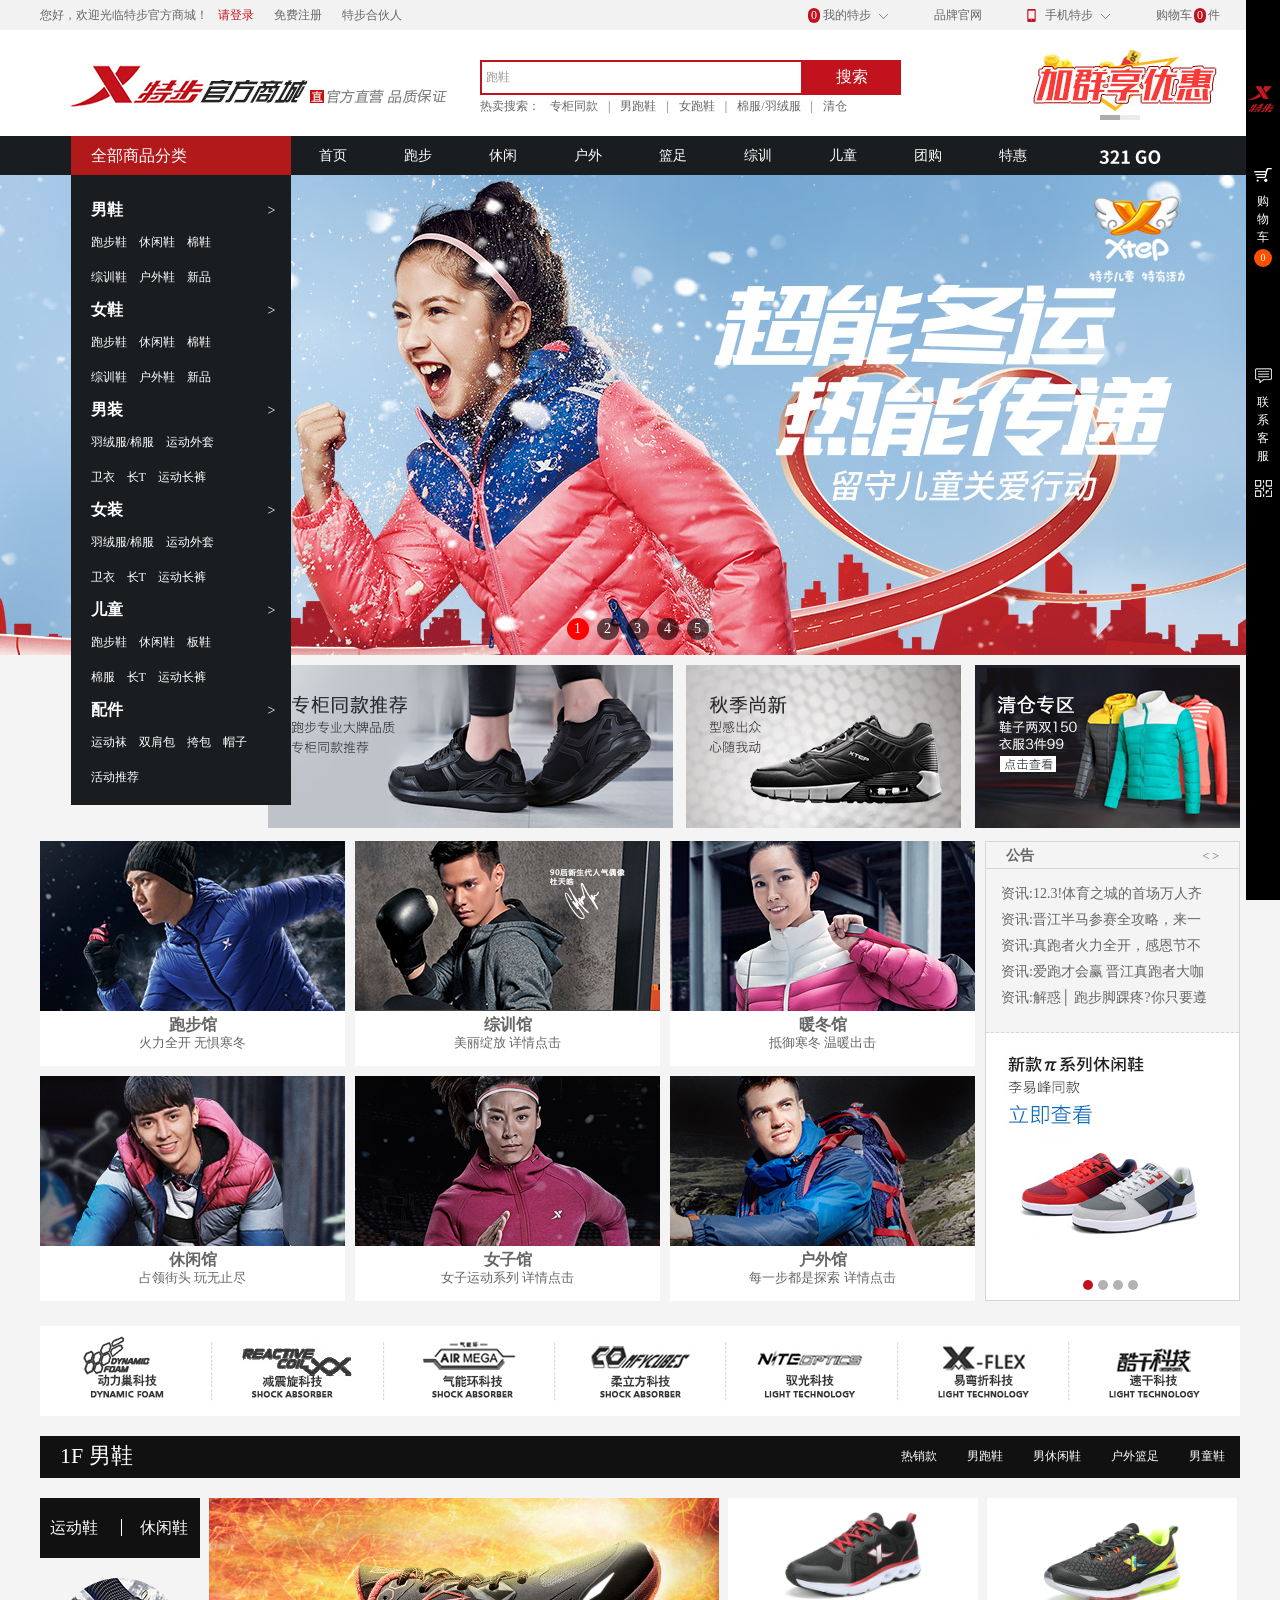
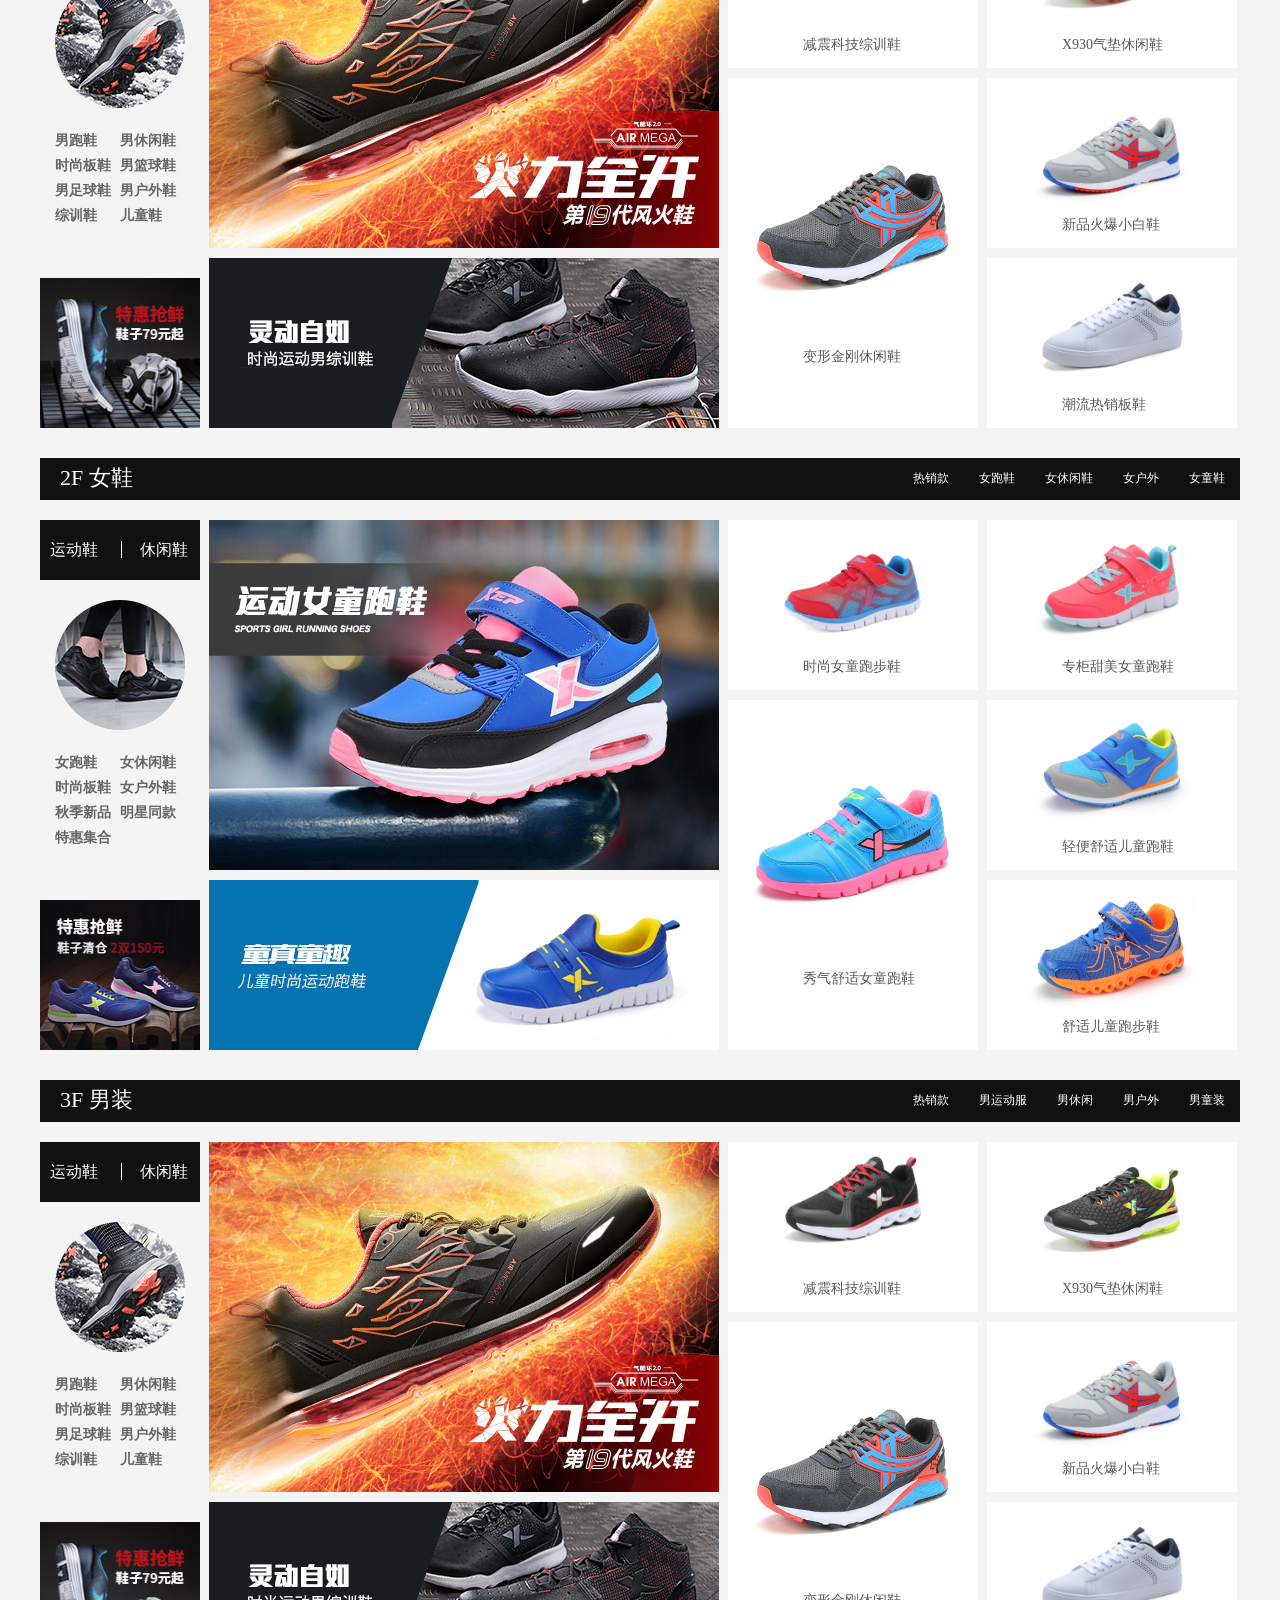
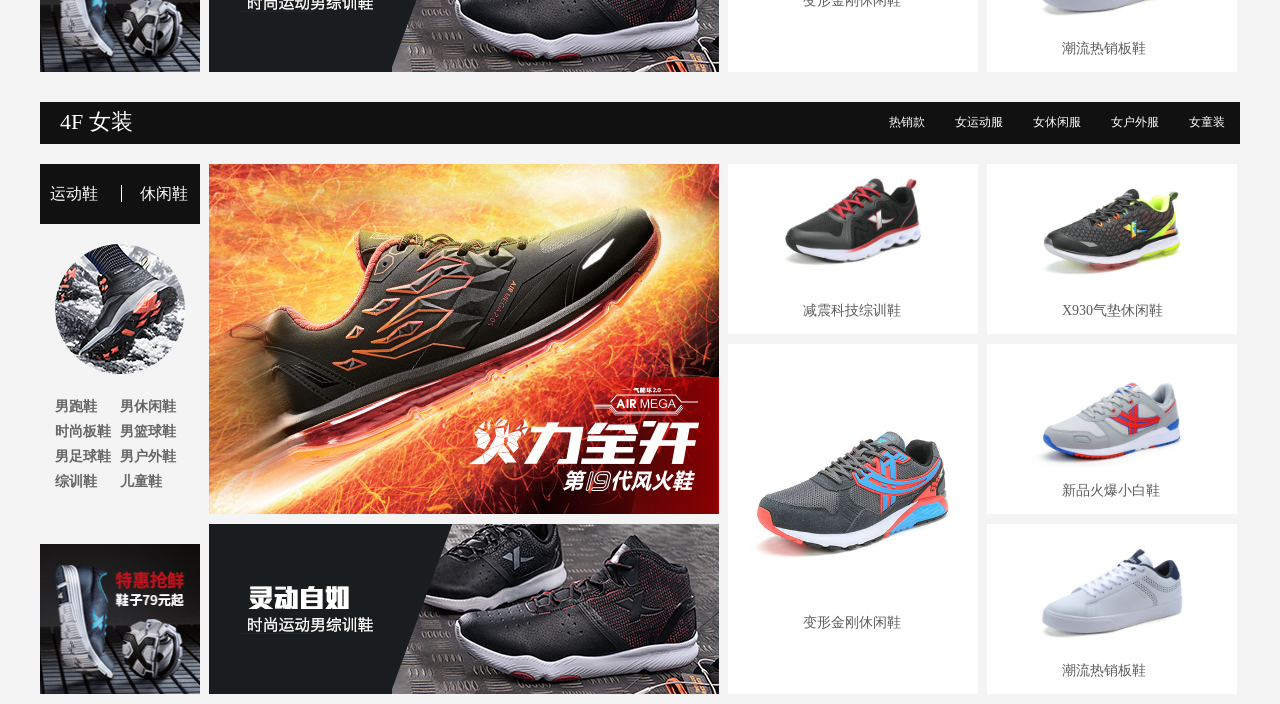
<file: tebMall.html>
<!DOCTYPE html>
<html>
<head lang="en">
    <meta charset="UTF-8">
    <title>特步商城</title>
    <link rel="stylesheet" href="css/base.css"/>
    <link rel="stylesheet" href="css/index.css"/>
    <link rel="stylesheet" href="css/d-css.css"/>
    <link rel="shortcut icon" href="favicon.ico"/>
    <script src="js/jquery-1.12.2.min.js"></script>
</head>
<body>
<!--头部开始-->
<div class="header clearfix" id="header">
    <!--顶部-->
    <div class="top">
        <div class="banxin">
            <ul class="fl red">
                <li>您好，欢迎光临特步官方商城！</li>
                <li><a href="#" class="tep-col">请登录</a></li>
            </ul>
            <ul class="fl  black">
                <li><a href="#">免费注册</a></li>
                <li><a href="#">特步合伙人</a></li>
            </ul>
            <ul class="fr">
                <li class="dropdown myTep" id="myTep">
                    <a href="javascript:;">
                        <i class="buy-num">0</i>
                        我的特步
                        <i class="arr-down"></i>
                    </a>

                    <div class="dropdownMy hide" id="dropdownMy">
                        <a href="#">待支付</a>
                        <a href="#">待收货</a>
                        <a href="#">待评价</a>
                        <a href="#">站内信</a>
                        <i class="leter">0</i>
                    </div>
                </li>
                <li>
                    <a href="#">品牌官网</a>
                </li>
                <li class="dropdown" id="phoneTep">
                    <a href="javascript:;">
                        <i class="mobile"></i>
                        手机特步
                        <i class="arr-down"></i>
                    </a>

                    <div class="erweima hide" id="erweima">
                        <img src="images/iqr.jpg" alt=""/>
                    </div>
                </li>
                <li>
                    <a href="#">购物车<span>0</span>件</a>
                </li>
            </ul>
        </div>
    </div>
    <!--搜索区-->
    <div class="search clearfix">
        <div class="banxin">
            <a class="logo fl">特步</a>

            <div class="ssk fl">
                <input type="text" id="ssk" class="ssl fl" value="跑鞋"/>
                <input type="button" class="ssr fl" value="搜索"/>
            </div>
            <div class="sbanner fr" id="sbanner">
                <a href="#" class="show sbanner1"></a>
                <a href="#" class="hide sbanner2"></a>

                <div class="pointer" id="pointer">
                    <a href="javascript:;" class="pointer1 on"></a>
                    <a href="javascript:;" class="pointer2"></a>
                </div>
            </div>
            <ul class="hotword fl black">
                <li>热卖搜索：</li>
                <li><a href="#">专柜同款</a></li>
                <li>|</li>
                <li><a href="#">男跑鞋</a></li>
                <li>|</li>
                <li><a href="#">女跑鞋</a></li>
                <li>|</li>
                <li><a href="#">棉服/羽绒服</a></li>
                <li>|</li>
                <li><a href="#">清仓</a></li>
            </ul>
        </div>
    </div>
</div>
<!--头部结束-->
<!--内容开始-->
<div class="content">
    <!--导航栏-->
    <div class="nav clearfix" id="nav">
        <div class="banxin">
            <div class="allgoods fl" id="allGoods">
                <div class="allgoods-dt">
                    <a href="#">全部商品分类</a>
                </div>
                <div class="allgoods-dd" id="goods">
                    <div class="goods-item">
                        <i>&gt;</i>
                        <h3><a href="#">男鞋</a></h3>
                        <h4>
                            <a href="#">跑步鞋</a>&nbsp;&nbsp;&nbsp;
                            <a href="#">休闲鞋</a>&nbsp;&nbsp;&nbsp;
                            <a href="#">棉鞋</a>
                        </h4>
                        <h4>
                            <a href="#">综训鞋</a>&nbsp;&nbsp;&nbsp;
                            <a href="#">户外鞋</a>&nbsp;&nbsp;&nbsp;
                            <a href="#">新品</a>
                        </h4>
                        <div class="goods-in hide">
                            <div class="p-item fl">
                                <p class="fl">
                                    <span class="red">男鞋</span>
                                    <span>跑步鞋</span>
                                    <span>休闲鞋</span>
                                    <span>户外鞋</span>
                                </p>
                                <br/>

                                <p class="fl">
                                    <span class="red">男鞋</span>
                                    <span>足球鞋</span>
                                    <span>跑步系列</span>
                                </p>
                            </div>
                            <a href="#"><img src="images/ZG1.jpg" alt="" class="fr"/></a>

                            <div class="anniu fl">
                                <a href="#">活动推荐</a>
                                <a href="#">好货推荐</a>
                                <a href="#">专柜同款</a>
                            </div>
                        </div>
                    </div>
                    <div class="goods-item">
                        <i>&gt;</i>
                        <h3><a href="#">女鞋</a></h3>
                        <h4>
                            <a href="#">跑步鞋</a>&nbsp;&nbsp;&nbsp;
                            <a href="#">休闲鞋</a>&nbsp;&nbsp;&nbsp;
                            <a href="#">棉鞋</a>
                        </h4>
                        <h4>
                            <a href="#">综训鞋</a>&nbsp;&nbsp;&nbsp;
                            <a href="#">户外鞋</a>&nbsp;&nbsp;&nbsp;
                            <a href="#">新品</a>
                        </h4>
                        <div class="goods-in hide">
                            <div class="p-item fl">
                                <p class="fl">
                                    <span class="red">女鞋</span>
                                    <span>跑步鞋</span>
                                    <span>休闲鞋</span>
                                    <span>户外鞋</span>
                                </p>
                                <br/>

                                <p class="fl">
                                    <span class="red">女鞋</span>
                                    <span>小白鞋</span>
                                    <span>跑步系列</span>
                                </p>
                            </div>
                            <a href="#"><img src="images/ZG2.jpg" alt="" class="fr"/></a>

                            <div class="anniu fl">
                                <a href="#">活动推荐</a>
                                <a href="#">好货推荐</a>
                                <a href="#">专柜同款</a>
                            </div>
                        </div>
                    </div>
                    <div class="goods-item">
                        <i>&gt;</i>
                        <h3><a href="#">男装</a></h3>
                        <h4>
                            <a href="#">羽绒服/棉服</a>&nbsp;&nbsp;&nbsp;
                            <a href="#">运动外套</a>
                        </h4>
                        <h4>
                            <a href="#">卫衣</a>&nbsp;&nbsp;&nbsp;
                            <a href="#">长T</a>&nbsp;&nbsp;&nbsp;
                            <a href="#">运动长裤</a>
                        </h4>
                        <div class="goods-in hide">
                            <div class="p-item fl">
                                <p class="fl">
                                    <span class="red">男装</span>
                                    <span>长T</span>
                                    <span>针织打底衫</span>
                                    <span>卫衣</span>
                                </p>
                                <br/>

                                <p class="fl">
                                    <span class="red">男装</span>
                                    <span>风衣</span>
                                    <span>运动套装</span>
                                </p>
                            </div>
                            <a href="#"><img src="images/ZG3.jpg" alt="" class="fr"/></a>

                            <div class="anniu fl">
                                <a href="#">秋季上新</a>
                                <a href="#">好货推荐</a>
                                <a href="#">专柜同款</a>
                            </div>
                        </div>
                    </div>
                    <div class="goods-item">
                        <i>&gt;</i>
                        <h3><a href="#">女装</a></h3>
                        <h4>
                            <a href="#">羽绒服/棉服</a>&nbsp;&nbsp;&nbsp;
                            <a href="#">运动外套</a>
                        </h4>
                        <h4>
                            <a href="#">卫衣</a>&nbsp;&nbsp;&nbsp;
                            <a href="#">长T</a>&nbsp;&nbsp;&nbsp;
                            <a href="#">运动长裤</a>
                        </h4>
                        <div class="goods-in hide">
                            <div class="p-item fl">
                                <p class="fl">
                                    <span class="red">女装</span>
                                    <span>polo衫</span>
                                    <span>室内健身</span>
                                    <span>短裤中裤</span>
                                </p>
                                <br/>

                                <p class="fl">
                                    <span class="red">女装</span>
                                    <span>风衣</span>
                                    <span>羽绒服</span>
                                </p>
                            </div>
                            <a href="#"><img src="images/ddddd13.jpg" alt="" class="fr"/></a>

                            <div class="anniu fl">
                                <a href="#">女子装备</a>
                                <a href="#">更多推荐</a>
                                <a href="#">专柜同款</a>
                            </div>
                        </div>
                    </div>
                    <div class="goods-item">
                        <i>&gt;</i>
                        <h3><a href="#">儿童</a></h3>
                        <h4>
                            <a href="#">跑步鞋</a>&nbsp;&nbsp;&nbsp;
                            <a href="#">休闲鞋</a>&nbsp;&nbsp;&nbsp;
                            <a href="#">板鞋</a>
                        </h4>
                        <h4>
                            <a href="#">棉服</a>&nbsp;&nbsp;&nbsp;
                            <a href="#">长T</a>&nbsp;&nbsp;&nbsp;
                            <a href="#">运动长裤</a>
                        </h4>
                        <div class="goods-in hide">
                            <div class="p-item fl">
                                <p class="fl">
                                    <span class="red">童鞋</span>
                                    <span>跑步鞋</span>
                                    <span>休闲鞋</span>
                                    <span>户外鞋</span>
                                </p>
                                <br/>

                                <p class="fl">
                                    <span class="red">童装</span>
                                    <span>长袖T恤</span>
                                    <span>外套</span>
                                </p>
                            </div>
                            <a href="#"><img src="images/ddddd15.jpg" alt="" class="fr"/></a>

                            <div class="anniu fl">
                                <a href="#">活动推荐</a>
                                <a href="#">好货推荐</a>
                                <a href="#">专柜同款</a>
                            </div>
                        </div>
                    </div>
                    <div class="goods-item">
                        <i>&gt;</i>
                        <h3><a href="#">配件</a></h3>
                        <h4>
                            <a href="#">运动袜</a>&nbsp;&nbsp;&nbsp;
                            <a href="#">双肩包</a>&nbsp;&nbsp;&nbsp;
                            <a href="#">挎包</a>&nbsp;&nbsp;&nbsp;
                            <a href="#">帽子</a>
                        </h4>
                        <h4>
                            <a href="#">活动推荐</a>
                        </h4>
                        <div class="goods-in hide">
                            <div class="p-item fl">
                                <p class="fl">
                                    <span class="red">运动包</span>
                                    <span>双肩包</span>
                                    <span>户外包</span>
                                    <span>挎包</span>
                                </p>
                                <br/>

                                <p class="fl">
                                    <span class="red">配件</span>
                                    <span>运动袜</span>
                                    <span>护具运动配件</span>
                                </p>
                            </div>
                            <a href="#"><img src="images/ddddd16.jpg" alt="" class="fr"/></a>

                            <div class="anniu fl">
                                <a href="#">活动推荐</a>
                                <a href="#">男子馆</a>
                                <a href="#">女子馆</a>
                            </div>
                        </div>
                    </div>
                </div>
            </div>
            <ul class="fl" id="navTop">
                <a href="#">首页</a>
                <li>
                    <a href="javascript:;">跑步</a>

                    <div class="nav-in hide">
                        <div class="dl fl">
                            <dl>
                                <dt>男子跑步</dt>
                                <dd><span>男跑鞋&nbsp;&nbsp;越野跑鞋&nbsp;&nbsp;羽绒服/棉服</span></dd>
                                <dd>运动长T恤/室内健身装备</dd>
                                <dd>秋冬新品&nbsp;&nbsp;运动袜&nbsp;&nbsp;运动长裤</dd>
                            </dl>
                            <dl>
                                <dt>女子跑步</dt>
                                <dd><span>女跑鞋&nbsp;&nbsp;越野跑鞋&nbsp;&nbsp;羽绒服/棉服</span></dd>
                                <dd>运动长T恤/室内健身装备</dd>
                                <dd>秋冬新品&nbsp;&nbsp;运动袜&nbsp;&nbsp;运动长裤</dd>
                            </dl>
                            <dl>
                                <dt>科技</dt>
                                <dd>减震旋科技&nbsp;&nbsp;易弯折科技&nbsp;&nbsp;动力巢科技</dd>
                                <dd>气能环科技&nbsp;&nbsp;驭光科技</dd>
                            </dl>
                        </div>
                        <a href="#"><img src="images/DG1.jpg" alt="" class="fr"/></a>

                        <div class="anniu fl">
                            <a href="#">更多活动</a>
                            <a href="#">专柜同款</a>
                            <a href="#">烽火系列</a>
                            <a href="#">跑步馆</a>
                            <a href="#">秋季新品</a>
                        </div>
                    </div>
                </li>
                <li>
                    <a href="javascript:;">休闲</a>

                    <div class="nav-in hide">
                        <div class="dl fl">
                            <dl>
                                <dt>男子休闲</dt>
                                <dd><span>男休闲鞋&nbsp;&nbsp;男板鞋&nbsp;&nbsp;羽绒服/棉服</span></dd>
                                <dd>休闲外套&nbsp;&nbsp;休闲长T恤</dd>
                                <dd>休闲裤&nbsp;&nbsp;变形金刚同款&nbsp;&nbsp;校园系列</dd>
                            </dl>
                            <dl>
                                <dt>女子休闲</dt>
                                <dd><span>女休闲鞋&nbsp;&nbsp;女板鞋&nbsp;&nbsp;羽绒服/棉服</span></dd>
                                <dd>休闲外套&nbsp;&nbsp;休闲长T恤</dd>
                                <dd>秋冬新品&nbsp;&nbsp;运动袜&nbsp;&nbsp;运动长裤</dd>
                            </dl>
                            <dl>
                                <dt>科技</dt>
                                <dd>夜跑&nbsp;&nbsp;易弯折科技&nbsp;&nbsp;动力巢科技</dd>
                                <dd>Air Mega&nbsp;&nbsp;驭光科技</dd>
                            </dl>
                        </div>
                        <a href="#"><img src="images/DG2.jpg" alt="" class="fr"/></a>

                        <div class="anniu fl">
                            <a href="#">更多活动</a>
                            <a href="#">专柜同款</a>
                            <a href="#">休闲馆</a>
                            <a href="#">AIR MEGA</a>
                            <a href="#">小白鞋</a>
                        </div>
                    </div>
                </li>
                <li>
                    <a href="javascript:;">户外</a>

                    <div class="nav-in hide">
                        <div class="dl fl">
                            <dl>
                                <dt>男子户外</dt>
                                <dd><span>男户外鞋&nbsp;&nbsp;户外风衣/皮肤衣&nbsp;&nbsp;冲锋衣</span></dd>
                                <dd>男户外裤装</dd>
                                <dd>运动袜&nbsp;&nbsp;户外新品&nbsp;&nbsp;男子馆</dd>
                            </dl>
                            <dl>
                                <dt>女子户外</dt>
                                <dd><span>女户外鞋&nbsp;&nbsp;女户外服&nbsp;&nbsp;户外风衣/皮肤衣</span></dd>
                                <dd>冲锋衣</dd>
                                <dd>女户外裤装&nbsp;&nbsp;女子馆&nbsp;&nbsp;户外装备</dd>
                            </dl>
                            <dl>
                                <dt>户外系列</dt>
                                <dd>户外新品&nbsp;&nbsp;儿童户外&nbsp;&nbsp;酷干科技</dd>
                            </dl>
                        </div>
                        <a href="#"><img src="images/ddddd14.jpg" alt="" class="fr"/></a>

                        <div class="anniu fl">
                            <a href="#">专柜同款</a>
                            <a href="#">好货推荐</a>
                            <a href="#">清仓</a>
                            <a href="#">女子运动馆</a>
                        </div>
                    </div>
                </li>
                <li>
                    <a href="javascript:;">篮足</a>

                    <div class="nav-in hide">
                        <div class="dl fl">
                            <dl>
                                <dt>篮球</dt>
                                <dd><span>篮球鞋&nbsp;&nbsp;儿童篮球鞋&nbsp;&nbsp;篮球背心/篮球背心</span></dd>
                                <dd>运动套装</dd>
                                <dd>运动袜&nbsp;&nbsp;篮球&nbsp;&nbsp;运动护腕</dd>
                            </dl>
                            <dl>
                                <dt>足球</dt>
                                <dd><span>足球鞋&nbsp;&nbsp;足球上装&nbsp;&nbsp;足球下装</span></dd>
                                <dd>足球套装/足球</dd>
                            </dl>
                            <dl>
                                <dt>篮足系列</dt>
                                <dd>篮球系列&nbsp;&nbsp;足球系列&nbsp;&nbsp;舍普琴科同款</dd>
                                <dd>篮球新品</dd>
                            </dl>
                        </div>
                        <a href="#"><img src="images/DG4.jpg" alt="" class="fr"/></a>

                        <div class="anniu fl">
                            <a href="#">专柜同款</a>
                            <a href="#">篮球馆</a>
                            <a href="#">女子运动馆</a>
                            <a href="#">男子运动馆</a>
                        </div>
                    </div>
                </li>
                <li>
                    <a href="javascript:;">综训</a>

                    <div class="nav-in hide">
                        <div class="dl fl">
                            <dl>
                                <dt>男子综训</dt>
                                <dd><span>训练健身鞋&nbsp;&nbsp;羽毛球鞋</span></dd>
                                <dd>男综训服/综训T恤</dd>
                                <dd>综训裤装</dd>
                            </dl>
                            <dl>
                                <dt>女子综训</dt>
                                <dd><span>训练健身鞋&nbsp;&nbsp;羽毛球鞋&nbsp;&nbsp;女综训服</span></dd>
                                <dd>综训T恤/综训裤装</dd>
                                <dd>综训新品</dd>
                            </dl>
                            <dl>
                                <dt>科技</dt>
                                <dd>减震旋科技&nbsp;&nbsp;易弯折科技&nbsp;&nbsp;动力巢科技</dd>
                                <dd>气能环科技&nbsp;&nbsp;驭光科技</dd>
                            </dl>
                        </div>
                        <a href="#"><img src="images/DG5.jpg" alt="" class="fr"/></a>

                        <div class="anniu fl">
                            <a href="#">专柜同款</a>
                            <a href="#">健身馆</a>
                            <a href="#">男子运动馆</a>
                            <a href="#">女子运动馆</a>
                        </div>
                    </div>
                </li>
                <li>
                    <a href="javascript:;">儿童</a>

                    <div class="nav-in hide">
                        <div class="dl fl">
                            <dl>
                                <dt>童鞋</dt>
                                <dd><span>跑鞋&nbsp;&nbsp;休闲鞋</span></dd>
                                <dd>户外鞋/板鞋</dd>
                                <dd>帆布鞋&nbsp;&nbsp;棉鞋</dd>
                            </dl>
                            <dl>
                                <dt>童装</dt>
                                <dd><span>长袖T恤卫衣</span></dd>
                                <dd>外套/休闲裤</dd>
                            </dl>
                            <dl>
                                <dt>儿童系列</dt>
                                <dd>儿童新品&nbsp;&nbsp;运动配件&nbsp;&nbsp;儿童跑步系列</dd>
                                <dd>儿童户外系列</dd>
                            </dl>
                        </div>
                        <a href="#"><img src="images/ddddd7.jpg" alt="" class="fr"/></a>

                        <div class="anniu fl">
                            <a href="#">专柜同款</a>
                            <a href="#">跑步馆</a>
                            <a href="#">清仓</a>
                        </div>
                    </div>
                </li>
                <li><a href="#">团购</a></li>
                <li><a href="#">特惠</a></li>

            </ul>
            <div class="navr fl">
                <a href="#">
                    <img src="images/2016xbgw_03.png" class="fl"/>
                </a>
            </div>
        </div>
    </div>
    <!--轮播图-->
    <div class="slider banxin clearfix" id="slider">
        <div class="point">
            <ul id="point">
                <li class="on">1</li>
                <li>2</li>
                <li>3</li>
                <li>4</li>
                <li>5</li>
            </ul>
        </div>
        <div class="arrow hide" id="arrow">
            <div class="arrL fl" id="arrL">
                <i>&lt;</i>
            </div>
            <div class="arrR fr" id="arrR">
                <i>&gt;</i>
            </div>
        </div>
        <div class="bd">
            <ul id="sliderMain">
                <li class="slider1" style="opacity: 1;"><a href="#"></a></li>
                <li class="slider2" style="opacity: 0;"><a href="#"></a></li>
                <li class="slider3" style="opacity: 0;"><a href="#"></a></li>
                <li class="slider4" style="opacity: 0;"><a href="#"></a></li>
                <li class="slider5" style="opacity: 0;"><a href="#"></a></li>
            </ul>
        </div>
    </div>
    <!--推荐区-->
    <div class="recommend banxin">
        <div class="inside ">
            <div class="running fl">
                <a href="#">
                    <img src="images/gwnew2016_03.jpg" alt=""/>
                </a>
            </div>
            <div class="new-goods fl">
                <a href="#">
                    <img src="images/epht2_05%20(1).jpg" alt=""/>
                </a>
            </div>
            <div class="clear fr">
                <a href="#">
                    <img src="images/epht2_05%20(2).jpg" alt=""/>
                </a>
            </div>
        </div>
    </div>
    <!--公告区-->
    <div class="notice banxin clearfix">
        <div class="notice-pic clearfix fl">
            <div class="notice-img">
                <div class="npic-top clearfix">
                    <ul>
                        <li>
                            <div class="item">
                                <a href="#"><img src="images/XNGWSY_13.jpg" alt=""/></a>

                                <div class="txt">
                                    <h3>跑步馆</h3>

                                    <p>火力全开 无惧寒冬</p>
                                </div>
                            </div>
                        </li>
                        <li>
                            <div class="item">
                                <a href="#"><img src="images/XNGWSY_15.jpg" alt=""/></a>

                                <div class="txt">
                                    <h3>综训馆</h3>

                                    <p>美丽绽放 详情点击</p>
                                </div>
                            </div>
                        </li>
                        <li>
                            <div class="item">
                                <a href="#"><img src="images/my.jpg" alt=""/></a>

                                <div class="txt">
                                    <h3>暖冬馆</h3>

                                    <p>抵御寒冬 温暖出击</p>
                                </div>
                            </div>
                        </li>
                    </ul>
                </div>
                <div class="npic-bottom clearfix">
                    <ul>
                        <li>
                            <div class="item">
                                <a href="#"><img src="images/33.jpg" alt=""/></a>

                                <div class="txt">
                                    <h3>休闲馆</h3>

                                    <p>占领街头 玩无止尽</p>
                                </div>
                            </div>
                        </li>
                        <li>
                            <div class="item">
                                <a href="#"><img src="images/305.jpg" alt=""/></a>

                                <div class="txt">
                                    <h3>女子馆</h3>

                                    <p>女子运动系列 详情点击</p>
                                </div>
                            </div>
                        </li>
                        <li>
                            <div class="item">
                                <a href="#"><img src="images/XNGWSY_24.jpg" alt=""/></a>

                                <div class="txt">
                                    <h3>户外馆</h3>

                                    <p>每一步都是探索 详情点击</p>
                                </div>
                            </div>
                        </li>
                    </ul>
                </div>
            </div>
        </div>
        <div class="notice-bar fr">
            <div class="nnews" id="box">
                <div class="ntop">
                    <div class="narr">
                        <a href="javascript:;" id="prev">&lt;</a>
                        <a href="javascript:;" id="next">&gt;</a>
                    </div>
                    <h3>公告</h3>
                </div>
                <div class="news-slider" id="ul">
                    <ul>
                        <li><a href="#">资讯:12.3!体育之城的首场万人齐</a></li>
                        <li><a href="#">资讯:晋江半马参赛全攻略，来一</a></li>
                        <li><a href="#">资讯:真跑者火力全开，感恩节不</a></li>
                        <li><a href="#">资讯:爱跑才会赢 晋江真跑者大咖</a></li>
                        <li><a href="#">资讯:解惑│ 跑步脚踝疼?你只要遵</a></li>
                    </ul>
                    <ul>
                        <li><a href="#">资讯:#我，真跑者# 风火鹭岛!雨</a></li>
                        <li><a href="#">预告:特步14周年庆</a></li>
                        <li><a href="#">预告:春夏运动 限时优选 2件119</a></li>
                        <li><a href="#">预告:春行与自由不期而遇 专区2</a></li>
                        <li><a href="#">预告:特步321跑步节，特惠3.21</a></li>
                    </ul>
                    <ul>
                        <li><a href="#">预告:特步春季运动套装精选</a></li>
                        <li><a href="#">预告:特步焕新季</a></li>
                        <li><a href="#">公告:客服电话调整公告</a></li>
                        <li><a href="#">公告:特步会员红包群火热开启</a></li>
                        <li><a href="#">公告:关于假冒客服诈骗的声明</a></li>
                    </ul>
                    <ul>
                        <li><a href="#">公告:你所不知道的跑步鞋知识</a></li>

                    </ul>
                </div>
            </div>
            <div class="nslider" id="nslider">
                <div class="wrap" id="wrap">
                    <ul>
                        <li><a href="#"><img src="images/pxl.jpg" alt=""/></a></li>
                        <li><a href="#"><img src="images/gw2016lunbo-3.jpg" alt=""/></a></li>
                        <li><a href="#"><img src="images/bxjg.jpg" alt=""/></a></li>
                        <li><a href="#"><img src="images/gw2016lunbo-1.jpg" alt=""/></a></li>
                    </ul>
                </div>
                <ol id="npoint">
                    <li class="on"></li>
                    <li></li>
                    <li></li>
                    <li></li>
                </ol>
                <div id="right" class="hide">1</div>
            </div>
        </div>
    </div>
    <!--科技-->
    <div class="tech banxin clearfix">
        <a href="#"><img src="images/kj.jpg" alt=""/></a>
    </div>
</div>
<!--内容结束-->
<!--商品层楼-->
<!--一楼 男鞋 start-->
<div class="d-common-floor banxin clearfix " id="floor1">
    <div class="d-floor-tie">
        <h2 class="fl"><em>1F</em> <a href="#">男鞋</a></h2>
        <ul class="fr">
            <li>热销款</li>
            <li>男跑鞋</li>
            <li>男休闲鞋</li>
            <li>户外篮足</li>
            <li>男童鞋</li>
        </ul>
    </div>
    <div class="d-floor-ctr banxin">
        <div class="d-fc-left fl">
            <div class="d-fcl-top">
                <a href="#">运动鞋</a>
                <a href="#" class=d-fcl-top-a>休闲鞋</a>
            </div>
            <a href="#"><img class="d-fc-left-img" src="images/4.jpg"/></a>

            <div class="d-fcl-bottom">
                <ul class="d-fclbt-words">
                    <li><a href="#">男跑鞋</a></li>
                    <li><a href="#">男休闲鞋</a></li>
                    <li><a href="#">时尚板鞋</a></li>
                    <li><a href="#">男篮球鞋</a></li>
                    <li><a href="#">男足球鞋</a></li>
                    <li><a href="#">男户外鞋</a></li>
                    <li><a href="#">综训鞋</a></li>
                    <li><a href="#">儿童鞋</a></li>
                </ul>
            </div>
            <img class="d-fclf-img" src="images/165X150.jpg" alt=""/>
        </div>
        <div>
            <!--热销款-->
            <div class="d-fc-center fl" style="display: block;">
                <div class="d-fcter-left fl">
                    <a href="#"><img src="images/3N.jpg"/></a>
                    <a href="#"><img class="d-fcter-left-img" src="images/9.14syht (2).jpg"/></a>
                </div>
                <ul class="d-fcter-right">
                    <li>
                        <a href="#"><img src="images/984319520178_big--w_400_h_400.jpg"/></a>
                        <a href="#" class="text">减震科技综训鞋</a>
                    </li>
                    <li>
                        <a href="#"><img src="images/9843191161600208-1.jpg"/></a>
                        <a href="#" class="text">X930气垫休闲鞋</a>
                    </li>
                    <li style="height: 350px;">
                        <a href="#"><img class="lists" src="images/2016082902.jpg"/></a>
                        <a href="#" class="text1">变形金刚休闲鞋</a>
                    </li>
                    <li>
                        <a href="#"><img src="images/1syhtx(3).jpg"/></a>
                        <a href="#" class="text">新品火爆小白鞋</a>
                    </li>
                    <li>
                        <a href="#"><img src="images/984119315266_big--w_400_h_400.jpg"/></a>
                        <a href="#" class="text">潮流热销板鞋</a>
                    </li>
                </ul>
            </div>
            <!--男跑鞋-->
            <div class="d-fc-center fl" style="display: none;">
                <div class="d-fcter-left fl">
                    <a href="#"><img src="images/sy9.jpg"/></a>
                    <a href="#"><img class="d-fcter-left-img" src="images/359.jpg"/></a>
                </div>
                <ul class="d-fcter-right">
                    <li>
                        <a href="#"><img src="images/9843191159660207-1.jpg"/></a>
                        <a href="#" class="text">柔立方科技跑鞋</a>
                    </li>
                    <li>
                        <a href="#"><img src="images/984419116181_big--w_400_h_400.jpg"/></a>
                        <a href="#" class="text">专柜热销男跑鞋</a>
                    </li>
                    <li style="height: 350px;">
                        <a href="#"><img class="lists" src="images/984419119255_0378_1_0--w_600_h_600.jpg"/></a>
                        <a href="#" class="text1">机甲斗士男跑鞋</a>
                    </li>
                    <li>
                        <a href="#"><img src="images/984419116189_big--w_400_h_400.jpg"/></a>
                        <a href="#" class="text">时尚缓震男跑鞋</a>
                    </li>
                    <li>
                        <a href="#"><img src="images/5.jpg"/></a>
                        <a href="#" class="text">专柜减震跑鞋</a>
                    </li>
                </ul>
            </div>
            <!--男休闲鞋-->
            <div class="d-fc-center fl" style="display: none;">
                <div class="d-fcter-left fl">
                    <a href="#"><img src="images/510X350-02.jpg"/></a>
                    <a href="#"><img class="d-fcter-left-img" src="images/510X170-2.jpg"/></a>
                </div>
                <ul class="d-fcter-right">
                    <li>
                        <a href="#"><img src="images/984419392656_0201_1_0--w_400_h_400.jpg"/></a>
                        <a href="#" class="text">冬季新款都市鞋</a>
                    </li>
                    <li>
                        <a href="#"><img src="images/985419325251_big--w_400_h_400.jpg"/></a>
                        <a href="#" class="text">X930气垫休闲鞋</a>
                    </li>
                    <li style="height: 350px;">
                        <a href="#"><img class="lists" src="images/9843193925700216-1.jpg"/></a>
                        <a href="#" class="text1">时尚舒适都市鞋</a>
                    </li>
                    <li>
                        <a href="#"><img src="images/1syhtx(3).jpg"/></a>
                        <a href="#" class="text">复古男子休闲鞋</a>
                    </li>
                    <li>
                        <a href="#"><img src="images/1syhtx(2).jpg"/></a>
                        <a href="#" class="text">专柜同款男休闲鞋</a>
                    </li>
                </ul>
            </div>
            <!--户外篮足-->
            <div class="d-fc-center fl" style="display: none;">
                <div class="d-fcter-left fl">
                    <a href="#"><img src="images/510X350-3.jpg"/></a>
                    <a href="#"><img class="d-fcter-left-img" src="images/510X170-3.jpg"/></a>
                </div>
                <ul class="d-fcter-right">
                    <li>
                        <a href="#"><img src="images/20.jpg"/></a>
                        <a href="#" class="text">新款碎钉足球鞋</a>
                    </li>
                    <li>
                        <a href="#"><img src="images/984319120912_1209_1_0--w_400_h_400.jpg"/></a>
                        <a href="#" class="text">极致减震篮球鞋</a>
                    </li>
                    <li style="height: 350px;">
                        <a href="#"><img class="lists" src="images/lcbd3 (5).jpg"/></a>
                        <a href="#" class="text1">新品足球鞋</a>
                    </li>
                    <li>
                        <a href="#"><img src="images/984419119083_big--w_400_h_400.jpg"/></a>
                        <a href="#" class="text">户外缓震跑鞋</a>
                    </li>
                    <li>
                        <a href="#"><img src="images/884219609076_big--w_400_h_400.jpg"/></a>
                        <a href="#" class="text">轻便户外运动鞋</a>
                    </li>
                </ul>
            </div>
            <!--男童鞋-->
            <div class="d-fc-center fl" style="display: none;">
                <div class="d-fcter-left fl">
                    <a href="#"><img src="images/510X350-4.jpg"/></a>
                    <a href="#"><img class="d-fcter-left-img" src="images/510X170-1.jpg"/></a>
                </div>
                <ul class="d-fcter-right">
                    <li>
                        <a href="#"><img src="images/685415115189_0208_1_0--w_400_h_400.jpg"/></a>
                        <a href="#" class="text">灵动自如跑步鞋</a>
                    </li>
                    <li>
                        <a href="#"><img src="images/685315115132_0305_1_0--w_400_h_400.jpg"/></a>
                        <a href="#" class="text">专柜减震跑步鞋</a>
                    </li>
                    <li style="height: 350px;">
                        <a href="#"><img class="lists" src="images/685415126708_big--w_400_h_400.jpg"/></a>
                        <a href="#" class="text1">超缓震儿童跑鞋</a>
                    </li>
                    <li>
                        <a href="#"><img src="images/685415115265_0312_1_0--w_400_h_400.jpg"/></a>
                        <a href="#" class="text">秋冬新款跑步鞋</a>
                    </li>
                    <li>
                        <a href="#"><img src="images/gw2016et-EX5.jpg"/></a>
                        <a href="#" class="text">风火儿童跑步鞋</a>
                    </li>
                </ul>
            </div>
        </div>
    </div>
</div>
<!--一楼 男鞋 end-->
<!--二楼 女鞋 start-->
<div class="d-common-floor banxin clearfix " id="floor2">
    <div class="d-floor-tie">
        <h2 class="fl"><em>2F</em> <a href="#">女鞋</a></h2>
        <ul class="fr">
            <li>热销款</li>
            <li>女跑鞋</li>
            <li>女休闲鞋</li>
            <li>女户外</li>
            <li>女童鞋</li>
        </ul>
    </div>
    <div class="d-floor-ctr banxin">
        <div class="d-fc-left fl">
            <div class="d-fcl-top">
                <a href="#">运动鞋</a>
                <a href="#" class=d-fcl-top-a>休闲鞋</a>
            </div>
            <a href="#"><img class="d-fc-left-img" src="images/sy1 (1).jpg"/></a>

            <div class="d-fcl-bottom">
                <ul class="d-fclbt-words">
                    <li><a href="#">女跑鞋</a></li>
                    <li><a href="#">女休闲鞋</a></li>
                    <li><a href="#">时尚板鞋</a></li>
                    <li><a href="#">女户外鞋</a></li>
                    <li><a href="#">秋季新品</a></li>
                    <li><a href="#">明星同款</a></li>
                    <li><a href="#">特惠集合</a></li>
                </ul>
            </div>
            <img class="d-fclf-img" src="images/165X150-3.jpg" alt=""/>
        </div>
        <div>
            <!--热销款-->
            <div class="d-fc-center fl" style="display: none;">
                <div class="d-fcter-left fl">
                    <a href="#"><img src="images/9N.jpg"/></a>
                    <a href="#"><img class="d-fcter-left-img" src="images/9.14syht20(4).jpg"/></a>
                </div>
                <ul class="d-fcter-right">
                    <li>
                        <a href="#"><img src="images/lcbd3 (8).jpg"/></a>
                        <a href="#" class="text">变形金刚系列女跑鞋</a>
                    </li>
                    <li>
                        <a href="#"><img src="images/9843181161600203-1.jpg"/></a>
                        <a href="#" class="text">驭光科技跑鞋</a>
                    </li>
                    <li style="height: 350px;">
                        <a href="#"><img class="lists" src="images/984418116195_0305_1_0--w_400_h_400.jpg"/></a>
                        <a href="#" class="text1">火力全开风火跑鞋</a>
                    </li>
                    <li>
                        <a href="#"><img src="images/9853183152900108-1.jpg"/></a>
                        <a href="#" class="text">经典绿尾小白鞋</a>
                    </li>
                    <li>
                        <a href="#"><img src="images/9.14lc (3).jpg"/></a>
                        <a href="#" class="text">新款曝光休闲鞋</a>
                    </li>
                </ul>
            </div>
            <!--女跑鞋-->
            <div class="d-fc-center fl" style="display: none;">
                <div class="d-fcter-left fl">
                    <a href="#"><img src="images/510X350-1.jpg"/></a>
                    <!--以下是一张图片更换为两张图片的代码-->
                    <div class="d-fcter-left-imges d-list-img fl" style="margin-right: 8px;">
                        <a href="#"><img src="images/984318115963_big.jpg"/></a>
                        <a href="#" class="text">专柜同款女跑鞋</a>
                    </div>
                    <div class="d-fcter-left-imges d-list-img fl">
                        <a href="#"><img src="images/984318119228_0205_1_0--w_400_h_400.jpg"/></a>
                        <a href="#" class="text">秋季新款跑鞋</a>
                    </div>
                </div>
                <ul class="d-fcter-right">
                    <li>
                        <a href="#"><img src="images/9.14lc (6).jpg"/></a>
                        <a href="#" class="text">火力全开综训鞋</a>
                    </li>
                    <li>
                        <a href="#"><img src="images/984318520178_big.jpg"/></a>
                        <a href="#" class="text">时尚运动综训鞋</a>
                    </li>
                    <li style="height: 350px;">
                        <a href="#"><img class="lists" src="images/984318116137_0220_1_0--w_400_h_400.jpg"/></a>
                        <a href="#" class="text1">缓震运动跑鞋</a>
                    </li>
                    <li>
                        <a href="#"><img src="images/6.jpg"/></a>
                        <a href="#" class="text">智能芯片女跑鞋</a>
                    </li>
                    <li>
                        <a href="#"><img src="images/984418119255_big--w_400_h_400.jpg"/></a>
                        <a href="#" class="text">缓震舒适跑鞋 </a>
                    </li>
                </ul>
            </div>
            <!--女休闲鞋-->
            <div class="d-fc-center fl" style="display: none;">
                <div class="d-fcter-left fl">
                    <a href="#"><img src="images/510X350-03.jpg"/></a>
                    <!--以下是一张图片更换为两张图片的代码-->
                    <div class="d-fcter-left-imges d-list-img fl" style="margin-right: 8px;">
                        <a href="#"><img src="images/984318325762_big--w_400_h_400.jpg"/></a>
                        <a href="#" class="text">甜美风女休闲鞋</a>
                    </div>
                    <div class="d-fcter-left-imges d-list-img fl">
                        <a href="#"><img src="images/984318329881_big--w_400_h_400.jpg"/></a>
                        <a href="#" class="text">秋冬新品休闲鞋</a>
                    </div>
                </div>
                <ul class="d-fcter-right">
                    <li>
                        <a href="#"><img src="images/984318325787_big--w_400_h_400.jpg"/></a>
                        <a href="#" class="text">秋季新款休闲鞋</a>
                    </li>
                    <li>
                        <a href="#"><img src="images/9844183259730207-1.jpg"/></a>
                        <a href="#" class="text">X930气垫休闲鞋</a>
                    </li>
                    <li style="height: 350px;">
                        <a href="#"><img class="lists" src="images/9844183259590705-1.jpg"/></a>
                        <a href="#" class="text1">专柜款女休闲鞋</a>
                    </li>
                    <li>
                        <a href="#"><img src="images/9854183252510703-1.jpg"/></a>
                        <a href="#" class="text">X930气能环科技鞋</a>
                    </li>
                    <li>
                        <a href="#"><img src="images/9.14lc (4).jpg"/></a>
                        <a href="#" class="text">全新π系列女鞋</a>
                    </li>
                </ul>
            </div>
            <!--女户外-->
            <div class="d-fc-center fl" style="display: none;">
                <div class="d-fcter-left fl">
                    <a href="#"><img src="images/510X350-4(1).jpg"/></a>

                    <div class="d-fcter-left-imges d-list-img fl" style="margin-right: 8px;">
                        <a href="#"><img src="images/gw2016hw-HN2.jpg"/></a>
                        <a href="#" class="text">时尚运动户外鞋</a>
                    </div>
                    <div class="d-fcter-left-imges d-list-img fl">
                        <a href="#"><img src="images/gw2016hw-HN3.jpg"/></a>
                        <a href="#" class="text">防滑耐磨户外鞋</a>
                    </div>
                </div>
                <ul class="d-fcter-right">
                    <li>
                        <a href="#"><img src="images/984318171191_big--w_400_h_400.jpg"/></a>
                        <a href="#" class="text">户外越野运动鞋</a>
                    </li>
                    <li>
                        <a href="#"><img src="images/986318170689_big--w_400_h_400.jpg"/></a>
                        <a href="#" class="text">时尚户外越登山鞋</a>
                    </li>
                    <li style="height: 350px;">
                        <a href="#"><img class="lists" src="images/gw2016hw-HN6.jpg"/></a>
                        <a href="#" class="text1">缓震轻便户外鞋</a>
                    </li>
                    <li>
                        <a href="#"><img src="images/984418119083_big--w_400_h_400.jpg"/></a>
                        <a href="#" class="text">新品户外跑鞋</a>
                    </li>
                    <li>
                        <a href="#"><img src="images/gw2016hw-HN8.jpg"/></a>
                        <a href="#" class="text">轻便户外运动鞋</a>
                    </li>
                </ul>
            </div>
            <!--女童鞋-->
            <div class="d-fc-center fl" style="display: block;">
                <div class="d-fcter-left fl">
                    <a href="#"><img src="images/510X350-3(1).jpg"/></a>
                    <a href="#"><img class="d-fcter-left-img" src="images/2syht9.220(3).jpg"/></a>
                </div>
                <ul class="d-fcter-right">
                    <li>
                        <a href="#"><img src="images/lcbd3 (14).jpg"/></a>
                        <a href="#" class="text">时尚女童跑步鞋</a>
                    </li>
                    <li>
                        <a href="#"><img src="images/lcbd3 (15).jpg"/></a>
                        <a href="#" class="text">专柜甜美女童跑鞋</a>
                    </li>
                    <li style="height: 350px;">
                        <a href="#"><img class="lists" src="images/lcbd3 (13).jpg"/></a>
                        <a href="#" class="text1">秀气舒适女童跑鞋</a>
                    </li>
                    <li>
                        <a href="#"><img src="images/lcbd3 (20).jpg"/></a>
                        <a href="#" class="text">轻便舒适儿童跑鞋</a>
                    </li>
                    <li>
                        <a href="#"><img src="images/gw2016et-EX4.jpg"/></a>
                        <a href="#" class="text">舒适儿童跑步鞋</a>
                    </li>
                </ul>
            </div>
        </div>
    </div>
</div>
<!--二楼 女鞋 end-->
<!--三楼 男服 start-->
<div class="d-common-floor banxin clearfix " id="floor3">
    <div class="d-floor-tie">
        <h2 class="fl"><em>3F</em> <a href="#">男装</a></h2>
        <ul class="fr">
            <li>热销款</li>
            <li>男运动服</li>
            <li>男休闲</li>
            <li>男户外</li>
            <li>男童装</li>
        </ul>
    </div>
    <div class="d-floor-ctr banxin">
        <div class="d-fc-left fl">
            <div class="d-fcl-top">
                <a href="#">运动鞋</a>
                <a href="#" class=d-fcl-top-a>休闲鞋</a>
            </div>
            <a href="#"><img class="d-fc-left-img" src="images/4.jpg"/></a>

            <div class="d-fcl-bottom">
                <ul class="d-fclbt-words">
                    <li><a href="#">男跑鞋</a></li>
                    <li><a href="#">男休闲鞋</a></li>
                    <li><a href="#">时尚板鞋</a></li>
                    <li><a href="#">男篮球鞋</a></li>
                    <li><a href="#">男足球鞋</a></li>
                    <li><a href="#">男户外鞋</a></li>
                    <li><a href="#">综训鞋</a></li>
                    <li><a href="#">儿童鞋</a></li>
                </ul>
            </div>
            <img class="d-fclf-img" src="images/165X150.jpg" alt=""/>
        </div>
        <div>
            <div class="d-fc-center fl" style="display: block;">
                <div class="d-fcter-left fl">
                    <a href="#"><img src="images/3N.jpg"/></a>
                    <a href="#"><img class="d-fcter-left-img" src="images/9.14syht (2).jpg"/></a>
                </div>
                <ul class="d-fcter-right">
                    <li>
                        <a href="#"><img src="images/984319520178_big--w_400_h_400.jpg"/></a>
                        <a href="#" class="text">减震科技综训鞋</a>
                    </li>
                    <li>
                        <a href="#"><img src="images/9843191161600208-1.jpg"/></a>
                        <a href="#" class="text">X930气垫休闲鞋</a>
                    </li>
                    <li style="height: 350px;">
                        <a href="#"><img class="lists" src="images/2016082902.jpg"/></a>
                        <a href="#" class="text1">变形金刚休闲鞋</a>
                    </li>
                    <li>
                        <a href="#"><img src="images/1syhtx(3).jpg"/></a>
                        <a href="#" class="text">新品火爆小白鞋</a>
                    </li>
                    <li>
                        <a href="#"><img src="images/984119315266_big--w_400_h_400.jpg"/></a>
                        <a href="#" class="text">潮流热销板鞋</a>
                    </li>
                </ul>
            </div>
            <div class="d-fc-center fl" style="display: none;">
                <div class="d-fcter-left fl">
                    <a href="#"><img src="images/sy9.jpg"/></a>
                    <a href="#"><img class="d-fcter-left-img" src="images/359.jpg"/></a>
                </div>
                <ul class="d-fcter-right">
                    <li>
                        <a href="#"><img src="images/9843191159660207-1.jpg"/></a>
                        <a href="#" class="text">柔立方科技跑鞋</a>
                    </li>
                    <li>
                        <a href="#"><img src="images/984419116181_big--w_400_h_400.jpg"/></a>
                        <a href="#" class="text">专柜热销男跑鞋</a>
                    </li>
                    <li style="height: 350px;">
                        <a href="#"><img class="lists" src="images/984419119255_0378_1_0--w_600_h_600.jpg"/></a>
                        <a href="#" class="text1">机甲斗士男跑鞋</a>
                    </li>
                    <li>
                        <a href="#"><img src="images/984419116189_big--w_400_h_400.jpg"/></a>
                        <a href="#" class="text">时尚缓震男跑鞋</a>
                    </li>
                    <li>
                        <a href="#"><img src="images/5.jpg"/></a>
                        <a href="#" class="text">专柜减震跑鞋</a>
                    </li>
                </ul>
            </div>
            <div class="d-fc-center fl" style="display: none;">
                <div class="d-fcter-left fl">
                    <a href="#"><img src="images/510X350-02.jpg"/></a>
                    <a href="#"><img class="d-fcter-left-img" src="images/510X170-2.jpg"/></a>
                </div>
                <ul class="d-fcter-right">
                    <li>
                        <a href="#"><img src="images/984419392656_0201_1_0--w_400_h_400.jpg"/></a>
                        <a href="#" class="text">冬季新款都市鞋</a>
                    </li>
                    <li>
                        <a href="#"><img src="images/985419325251_big--w_400_h_400.jpg"/></a>
                        <a href="#" class="text">X930气垫休闲鞋</a>
                    </li>
                    <li style="height: 350px;">
                        <a href="#"><img class="lists" src="images/9843193925700216-1.jpg"/></a>
                        <a href="#" class="text1">时尚舒适都市鞋</a>
                    </li>
                    <li>
                        <a href="#"><img src="images/1syhtx(3).jpg"/></a>
                        <a href="#" class="text">复古男子休闲鞋</a>
                    </li>
                    <li>
                        <a href="#"><img src="images/1syhtx(2).jpg"/></a>
                        <a href="#" class="text">专柜同款男休闲鞋</a>
                    </li>
                </ul>
            </div>
            <div class="d-fc-center fl" style="display: none;">
                <div class="d-fcter-left fl">
                    <a href="#"><img src="images/510X350-3.jpg"/></a>
                    <a href="#"><img class="d-fcter-left-img" src="images/510X170-3.jpg"/></a>
                </div>
                <ul class="d-fcter-right">
                    <li>
                        <a href="#"><img src="images/20.jpg"/></a>
                        <a href="#" class="text">新款碎钉足球鞋</a>
                    </li>
                    <li>
                        <a href="#"><img src="images/984319120912_1209_1_0--w_400_h_400.jpg"/></a>
                        <a href="#" class="text">极致减震篮球鞋</a>
                    </li>
                    <li style="height: 350px;">
                        <a href="#"><img class="lists" src="images/lcbd3 (5).jpg"/></a>
                        <a href="#" class="text1">新品足球鞋</a>
                    </li>
                    <li>
                        <a href="#"><img src="images/984419119083_big--w_400_h_400.jpg"/></a>
                        <a href="#" class="text">户外缓震跑鞋</a>
                    </li>
                    <li>
                        <a href="#"><img src="images/884219609076_big--w_400_h_400.jpg"/></a>
                        <a href="#" class="text">轻便户外运动鞋</a>
                    </li>
                </ul>
            </div>
            <div class="d-fc-center fl" style="display: none;">
                <div class="d-fcter-left fl">
                    <a href="#"><img src="images/510X350-4.jpg"/></a>
                    <a href="#"><img class="d-fcter-left-img" src="images/510X170-1.jpg"/></a>
                </div>
                <ul class="d-fcter-right">
                    <li>
                        <a href="#"><img src="images/685415115189_0208_1_0--w_400_h_400.jpg"/></a>
                        <a href="#" class="text">灵动自如跑步鞋</a>
                    </li>
                    <li>
                        <a href="#"><img src="images/685315115132_0305_1_0--w_400_h_400.jpg"/></a>
                        <a href="#" class="text">专柜减震跑步鞋</a>
                    </li>
                    <li style="height: 350px;">
                        <a href="#"><img class="lists" src="images/685415126708_big--w_400_h_400.jpg"/></a>
                        <a href="#" class="text1">超缓震儿童跑鞋</a>
                    </li>
                    <li>
                        <a href="#"><img src="images/685415115265_0312_1_0--w_400_h_400.jpg"/></a>
                        <a href="#" class="text">秋冬新款跑步鞋</a>
                    </li>
                    <li>
                        <a href="#"><img src="images/gw2016et-EX5.jpg"/></a>
                        <a href="#" class="text">风火儿童跑步鞋</a>
                    </li>
                </ul>
            </div>
        </div>
    </div>
</div>
<!--三楼 男服 end-->
<!--四楼 女服 start-->
<div class="d-common-floor banxin clearfix " id="floor4">
    <div class="d-floor-tie">
        <h2 class="fl"><em>4F</em> <a href="#">女装</a></h2>
        <ul class="fr">
            <li>热销款</li>
            <li>女运动服</li>
            <li>女休闲服</li>
            <li>女户外服</li>
            <li>女童装</li>
        </ul>
    </div>
    <div class="d-floor-ctr banxin">
        <div class="d-fc-left fl">
            <div class="d-fcl-top">
                <a href="#">运动鞋</a>
                <a href="#" class=d-fcl-top-a>休闲鞋</a>
            </div>
            <a href="#"><img class="d-fc-left-img" src="images/4.jpg"/></a>

            <div class="d-fcl-bottom">
                <ul class="d-fclbt-words">
                    <li><a href="#">男跑鞋</a></li>
                    <li><a href="#">男休闲鞋</a></li>
                    <li><a href="#">时尚板鞋</a></li>
                    <li><a href="#">男篮球鞋</a></li>
                    <li><a href="#">男足球鞋</a></li>
                    <li><a href="#">男户外鞋</a></li>
                    <li><a href="#">综训鞋</a></li>
                    <li><a href="#">儿童鞋</a></li>
                </ul>
            </div>
            <img class="d-fclf-img" src="images/165X150.jpg" alt=""/>
        </div>
        <div>
            <div class="d-fc-center fl" style="display: block;">
                <div class="d-fcter-left fl">
                    <a href="#"><img src="images/3N.jpg"/></a>
                    <a href="#"><img class="d-fcter-left-img" src="images/9.14syht (2).jpg"/></a>
                </div>
                <ul class="d-fcter-right">
                    <li>
                        <a href="#"><img src="images/984319520178_big--w_400_h_400.jpg"/></a>
                        <a href="#" class="text">减震科技综训鞋</a>
                    </li>
                    <li>
                        <a href="#"><img src="images/9843191161600208-1.jpg"/></a>
                        <a href="#" class="text">X930气垫休闲鞋</a>
                    </li>
                    <li style="height: 350px;">
                        <a href="#"><img class="lists" src="images/2016082902.jpg"/></a>
                        <a href="#" class="text1">变形金刚休闲鞋</a>
                    </li>
                    <li>
                        <a href="#"><img src="images/1syhtx(3).jpg"/></a>
                        <a href="#" class="text">新品火爆小白鞋</a>
                    </li>
                    <li>
                        <a href="#"><img src="images/984119315266_big--w_400_h_400.jpg"/></a>
                        <a href="#" class="text">潮流热销板鞋</a>
                    </li>
                </ul>
            </div>
            <div class="d-fc-center fl" style="display: none;">
                <div class="d-fcter-left fl">
                    <a href="#"><img src="images/sy9.jpg"/></a>
                    <a href="#"><img class="d-fcter-left-img" src="images/359.jpg"/></a>
                </div>
                <ul class="d-fcter-right">
                    <li>
                        <a href="#"><img src="images/9843191159660207-1.jpg"/></a>
                        <a href="#" class="text">柔立方科技跑鞋</a>
                    </li>
                    <li>
                        <a href="#"><img src="images/984419116181_big--w_400_h_400.jpg"/></a>
                        <a href="#" class="text">专柜热销男跑鞋</a>
                    </li>
                    <li style="height: 350px;">
                        <a href="#"><img class="lists" src="images/984419119255_0378_1_0--w_600_h_600.jpg"/></a>
                        <a href="#" class="text1">机甲斗士男跑鞋</a>
                    </li>
                    <li>
                        <a href="#"><img src="images/984419116189_big--w_400_h_400.jpg"/></a>
                        <a href="#" class="text">时尚缓震男跑鞋</a>
                    </li>
                    <li>
                        <a href="#"><img src="images/5.jpg"/></a>
                        <a href="#" class="text">专柜减震跑鞋</a>
                    </li>
                </ul>
            </div>
            <div class="d-fc-center fl" style="display: none;">
                <div class="d-fcter-left fl">
                    <a href="#"><img src="images/510X350-02.jpg"/></a>
                    <a href="#"><img class="d-fcter-left-img" src="images/510X170-2.jpg"/></a>
                </div>
                <ul class="d-fcter-right">
                    <li>
                        <a href="#"><img src="images/984419392656_0201_1_0--w_400_h_400.jpg"/></a>
                        <a href="#" class="text">冬季新款都市鞋</a>
                    </li>
                    <li>
                        <a href="#"><img src="images/985419325251_big--w_400_h_400.jpg"/></a>
                        <a href="#" class="text">X930气垫休闲鞋</a>
                    </li>
                    <li style="height: 350px;">
                        <a href="#"><img class="lists" src="images/9843193925700216-1.jpg"/></a>
                        <a href="#" class="text1">时尚舒适都市鞋</a>
                    </li>
                    <li>
                        <a href="#"><img src="images/1syhtx(3).jpg"/></a>
                        <a href="#" class="text">复古男子休闲鞋</a>
                    </li>
                    <li>
                        <a href="#"><img src="images/1syhtx(2).jpg"/></a>
                        <a href="#" class="text">专柜同款男休闲鞋</a>
                    </li>
                </ul>
            </div>
            <div class="d-fc-center fl" style="display: none;">
                <div class="d-fcter-left fl">
                    <a href="#"><img src="images/510X350-3.jpg"/></a>
                    <a href="#"><img class="d-fcter-left-img" src="images/510X170-3.jpg"/></a>
                </div>
                <ul class="d-fcter-right">
                    <li>
                        <a href="#"><img src="images/20.jpg"/></a>
                        <a href="#" class="text">新款碎钉足球鞋</a>
                    </li>
                    <li>
                        <a href="#"><img src="images/984319120912_1209_1_0--w_400_h_400.jpg"/></a>
                        <a href="#" class="text">极致减震篮球鞋</a>
                    </li>
                    <li style="height: 350px;">
                        <a href="#"><img class="lists" src="images/lcbd3 (5).jpg"/></a>
                        <a href="#" class="text1">新品足球鞋</a>
                    </li>
                    <li>
                        <a href="#"><img src="images/984419119083_big--w_400_h_400.jpg"/></a>
                        <a href="#" class="text">户外缓震跑鞋</a>
                    </li>
                    <li>
                        <a href="#"><img src="images/884219609076_big--w_400_h_400.jpg"/></a>
                        <a href="#" class="text">轻便户外运动鞋</a>
                    </li>
                </ul>
            </div>
            <div class="d-fc-center fl" style="display: none;">
                <div class="d-fcter-left fl">
                    <a href="#"><img src="images/510X350-4.jpg"/></a>
                    <a href="#"><img class="d-fcter-left-img" src="images/510X170-1.jpg"/></a>
                </div>
                <ul class="d-fcter-right">
                    <li>
                        <a href="#"><img src="images/685415115189_0208_1_0--w_400_h_400.jpg"/></a>
                        <a href="#" class="text">灵动自如跑步鞋</a>
                    </li>
                    <li>
                        <a href="#"><img src="images/685315115132_0305_1_0--w_400_h_400.jpg"/></a>
                        <a href="#" class="text">专柜减震跑步鞋</a>
                    </li>
                    <li style="height: 350px;">
                        <a href="#"><img class="lists" src="images/685415126708_big--w_400_h_400.jpg"/></a>
                        <a href="#" class="text1">超缓震儿童跑鞋</a>
                    </li>
                    <li>
                        <a href="#"><img src="images/685415115265_0312_1_0--w_400_h_400.jpg"/></a>
                        <a href="#" class="text">秋冬新款跑步鞋</a>
                    </li>
                    <li>
                        <a href="#"><img src="images/gw2016et-EX5.jpg"/></a>
                        <a href="#" class="text">风火儿童跑步鞋</a>
                    </li>
                </ul>
            </div>
        </div>
    </div>
</div>
<!--四楼 女服 end-->
<!--层楼电梯start-->
<div class="lift hide" id="lift">
    <ul>
        <li class="clor"><i class="iclor">1F</i>一楼</li>
        <li><i>2F</i>二楼</li>
        <li><i>3F</i>三楼</li>
        <li><i>4F</i>四楼</li>
    </ul>
</div>
<script src="js/d_js.js"></script>
<!--层楼电梯end-->
<!--层楼结束-->
<!--侧边购物车start-->
<div class="allright-shop">
     <span class="allright-tep">
         <div class="alltep-sub">
             <a href="javascript:;" title="登录">
                 <em></em>
                 <i></i>
             </a></div>
    </span>
    <span class="subbcar" id="subbcar">
        <a href="javascript:;">
            <em></em>
            <i></i>
            <span>购物车</span>
            <s>0</s>
        </a>
        <div class="subbox">
            <div class="subcarcenter" id="subcarcenter">
                <p class="subtext">
                    <label for>购物车</label>
                    <a href="javascirpt:;" id="guanbi">
                        <img src="images/iconfont-x.png"/>
                    </a>
                </p>

            </div>
        </div>
    </span>
    <span class="allright-kefu">
        <div class="subbright">
            <a href="javascript:;" id="rihgt_kefu">
                <em></em>
                <i></i>
                <span>联系客服</span></a>
            <span class="allri-kefu" id="allri-kefu">
            <img src="images/sale_chat.png"/>
            </span>
        </div>
    </span>
    <span class="allright-kefu">
        <div class="weixin" id="weixin">
            <a href="javascript:;"></a>
            <em></em>
            <i></i>
            <img src="images/sj.png" id="img-sj"/>
        </div>

    </span>
</div>

<!--侧边购物车end-->
</body>
</html>
</file>
<file: css/base.css>
@charset "UTF-8";
/*css初始化*/
html, body, ul, ol, li, dl, dt, dd, h1, h2, h3, h4, h5, h6, form, fieldset, legend, img, p {
    margin: 0;
    padding: 0;
}

/*清除输入框外边框及选中时的边框*/
fieldset, img, input, button {
    border: none;
    outline-style: none;
}

/*清除列表前面的点或者数字*/
ul, ol {
    list-style: none;
}

input {
    padding-top: 0;
    padding-bottom: 0;
    font-family: "simsun", "宋体";
}

/*纵向居中*/
select, input {
    vertical-align: middle;
}

select, input, textarea {
    font-size: 12px;
    margin: 0;
}

/*清除文本框伸缩功能*/
textarea {
    resize: none;
}

img {
    border: 0;
    vertical-align: middle;
}

/*合并表格边框*/
table {
    border-collapse: collapse;
}

i, s, em, b {
    font-style: normal;
    text-decoration: none;
}

body {
    font: 12px/150% microsoft yahei;
    color: #666;
    background: #f4f4f4;
}

a {
    text-decoration: none;
    color: #666;
    cursor: pointer;
}

a:hover {
    color: #C1121D;
}

.clearfix:before, .clearfix:after {
    content: "";
    display: table;
}

.clearfix:after {
    clear: both;
}

.clearfix {
    *zoom: 1; /*IE/7/6*/
}

.fl {
    float: left;
}

.fr {
    float: right;
}

.banxin {
    width: 1200px;
    margin: 0 auto;
    position: relative;
}

.tep-col {
    color: #C1121D;
}

/*css初始化结束*/
</file>
<file: css/index.css>
@charset "UTF-8";

.show {
    display: block;
}

.hide {
    display: none;
}

/*顶部开始*/
.top {
    width: 100%;
    height: 30px;
    background-color: #F2F2F2;
    position: relative;
    z-index: 20;
}

.top .banxin ul > li {
    float: left;
    line-height: 30px;
}

.top .fl a {
    display: inline-block;
    padding: 0 10px;
}

.top .fr a:hover {
    background-color: #EDEEF0;
}

.top .fr .myTep:hover .buy-num {
    display: none;
}

.top .fr a {
    display: inline-block;
    height: 14px;
    line-height: 14px;
    padding: 8px 20px;
}

.black li a:hover {
    color: #666;
}

.red li a:hover {
    color: #C1121D;
}

.top .dropdown {
    position: relative;
}

.dropdown a {
    padding-right: 45px;
}

.dropdown .dropdownMy {
    width: 127.109px;
    height: 120px;
    position: absolute;
    top: 30px;
    z-index: 10;
    text-align: center;
    background: #fff;
}

.top .dropdown .dropdownMy a {
    display: block;
    /*height: 40px;*/
    background: none;
    /*line-height: 40px;*/
}

.dropdown .leter {
    display: inline-block;
    min-width: 12px;
    height: 15px;
    position: absolute;
    bottom: 7px;
    right: 20px;
    background: #C1121D;
    color: #fff;
    line-height: 14px;
    border-radius: 7px;
    text-align: center;
}

.dropdown .buy-num {
    display: inline-block;
    min-width: 12px;
    height: 15px;
    background: #C1121D;
    color: #fff;
    line-height: 14px;
    border-radius: 7px;
    text-align: center;
}

.dropdown .mobile {
    display: inline-block;
    width: 15px;
    height: 15px;
    margin: 0 0 0 5px;
    overflow: hidden;
    vertical-align: middle;
    font-size: 12px;
    line-height: 13px;
    background: url(../images/sprite1.png) -20px -23px no-repeat;
}

.dropdown .arr-down {
    display: inline-block;
    width: 15px;
    height: 15px;
    margin: 0 0 0 5px;
    overflow: hidden;
    vertical-align: middle;
    font-size: 12px;
    line-height: 13px;
    background: url(../images/sprite1.png) -18px 0 no-repeat;
}

.top .erweima {
    position: absolute;
    top: 30px;
    z-index: 15;
}

.top .banxin span {
    display: inline-block;
    text-align: center;
    min-width: 12px;
    height: 15px;
    margin: 0 2px;
    background: #C1121D;
    color: #fff;
    line-height: 14px;
    border-radius: 7px;
}

/*顶部结束*/

/*搜索区开始*/
.search {
    /*height: 106px;*/
    position: relative;
    background-color: #fff;
}

.logo {
    margin-left: 30px;
    text-indent: -99999px;
    display: inline-block;
    width: 380px;
    height: 106px;
    background: url(../images/xtepgwlogo-201508.gif) no-repeat left center;
}

.ssk {
    width: 426px;
    height: 31px;
    margin: 30px 0 0 30px;
}

.ssl {
    width: 313px;
    height: 31px;
    border: 2px solid #C1121D;
    color: #999;
    padding-left: 4px;
}

.ssr {
    width: 98px;
    height: 35px;
    background: #C1121D;
    font: 16px microsoft yahei;
    color: #fff;
    cursor: pointer;
}

.sbanner {
    width: 210px;
    height: 65px;
    position: relative;
    top: 20px;
    right: 15px;
}

.sbanner a {
    position: absolute;
    width: 210px;
    height: 65px;
}

.sbanner1 {
    background: url(../images/qq.jpg) no-repeat;
}

.sbanner2 {
    background: url(../images/210-65.jpg) no-repeat;
}

.sbanner .pointer {
    width: 40px;
    height: 5px;
    position: absolute;
    bottom: -5px;
    left: 85px;
    text-align: center;
    background: #ebebeb;
}

.sbanner .pointer .pointer1 {
    display: block;
    width: 20px;
    height: 5px;
    position: absolute;
    left: 0;
}

.sbanner .pointer .pointer2 {
    display: block;
    width: 20px;
    height: 5px;
    position: absolute;
    right: 0;
}

.sbanner .pointer a.on {
    background: #adadad;
}

.hotword {
    width: 430px;
    height: 30px;
    margin-left: 20px;
}

.hotword li {
    float: left;
    margin-left: 10px;
    line-height: 30px;
}

/*搜索区结束*/

/*导航开始*/
.nav {
    width: 1341px;
    height: 39px;
    background-color: #1A1D1F;
    position: relative;
}

.allgoods {
    width: 220px;
    height: 39px;
    background: #b1191a;
    position: relative;
    overflow: visible;
    z-index: 5;
}

.allgoods-dt a {
    font: 16px/39px microsoft yahei;
    color: #fff;
    text-indent: 10px;
    display: inline-block;
    width: 200px;
    height: 39px;
    padding-left: 10px;
}

.allgoods-dd {
    height: 600px;
    background-color: #1A1D1F;
    padding-top: 20px;
    padding-bottom: 10px;
    position: relative;
}

.goods-item {
    height: 100px;
    padding-left: 20px;
    /*position: relative;*/
}

.goods-item:hover {
    background-color: #2D2C2C;
}

.goods-item h3 {
    /*float: left;*/
}

.goods-item h3 a {
    font: 700 16px/30px simsun;
    color: #fff;
}

.goods-item h4 a {
    font: 400 12px/35px simsun;
    color: #fff;
}

.goods-item:hover a {
    color: #fff;
}

.goods-item i {
    font: 400 14px/31px consolas;
    /*position: absolute;
    top: 0;
    right: 15px;*/
    padding-right: 15px;
    float: right;
    color: #fff;
}



.allgoods .goods-in {
    width: 720px;
    height: 400px;
    background-color: #fff;
    padding: 40px;
    position: absolute;
    top: 0px;
    left: 220px;
}

.allgoods .goods-in span {
    font: bold 14px/30px microsoft yahei;
    margin-right: 10px;
}

.allgoods .goods-in  .red {
    color: #C1121D;
    font-weight: bold;
}

.nav > .banxin > ul.fl > li {
    width: 85px;
    float: left;
    text-align: center;
}

.nav > .banxin > ul.fl > a {
    width: 85px;
    float: left;
    line-height: 39px;
    font: 14px/39px simsun;
    color: #fff;
    text-align: center;
}

.nav > .banxin > ul.fl > li > a:hover {
    background-color: #F3F3F3;
    color: #C1121D;
}

.nav > .banxin > ul.fl > li > a {
    display: block;
    font: 14px/39px simsun;
    color: #fff;
    width: 100%;
    height: 100%;
}

.nav .nav-in {
    width: 1120px;
    height: 330px;
    padding: 40px;
    z-index: 10;
    position: absolute;
    left: 0px;
    top: 39px;
    background-color: #fff;
}

.nav-in dl {
    float: left;
    width: 250px;
    margin-right: 40px;
}

.nav-in dl dt {
    width: 260px;
    border-bottom: 1px dashed #b7b7b7;
    /*margin-left: -212px;*/
    color: #C1121D;
    text-align: left;
    font: bold 14px/28px simsun;
}

.nav-in dl dd {
    float: left;
    line-height: 30px;
    font-family: simsun;
}

.anniu {
    position: absolute;
    top: 180px;
}

.nav .anniu a {
    float: left;
    display: block;
    width: 110px;
    height: 30px;
    background: #C1121D;
    color: #fff;
    padding: 0;
    margin-right: 10px;
    text-align: center;
    line-height: 30px;
}

.fixed {
    position: fixed;
    top: 0;
}

/*导航结束*/

/*轮播图开始*/
.slider {
    margin: 0 auto;
    width: 100%;
    position: relative;
    height: 480px;
    background: #000;
    display: block;
}

.slider .bd ul {
    width: 100% !important;
    height: 480px;
}

.bd ul li {
    width: 100%;
    height: 480px;
    overflow: hidden;
    text-align: center;
    position: absolute;
    top: 0;
    left: 0;
}

.bd ul li a {
    display: block;
    width: 100%;
    height: 480px;
}

.bd .slider1 {
    background: url(../images/gwetgy.jpg) no-repeat center 0;
}

.bd .slider2 {
    background: url(../images/1920.jpg) no-repeat center 0;
}

.bd .slider3 {
    background: url(../images/fhx.jpg) no-repeat center 0;
}

.bd .slider4 {
    background: url(../images/1921.jpg) no-repeat center 0;
}

.bd .slider5 {
    background: url(../images/1922.jpg) no-repeat center 0;
}

.slider .point {
    width: 100%;
    position: absolute;
    z-index: 1;
    bottom: 10px;
    left: 0;
}

.slider .point ul {
    text-align: center;
}

.slider .point ul li {
    cursor: pointer;
    display: inline-block;
    zoom: 1;
    width: 22px;
    height: 22px;
    line-height: 22px;
    margin-right: 5px;
    border-radius: 50%;
    overflow: hidden;
    background: rgba(0, 0, 0, .6);
    color: #fff;
    font-size: 14px;
}

.slider .point ul li.on {
    background: #f00;
}

.slider .arrow {
    width: 950px;
    height: 100px;
    margin-top: 190px;
    position: absolute;
    right: 0;
    padding-right: 50px;
    z-index: 9;
}

.slider .arrow .arrL, .slider .arrow .arrR {
    width: 45px;
    height: 100px;
    background: rgba(0, 0, 0, .3);
    cursor: pointer;
    border-radius: 3px;
    text-align: center;
}

.arrow i {
    font: 900 48px/100px consola;
    color: #fff;
}

/*轮播图结束*/

/*推荐区开始*/
.recommend {
    /*width: 980px;*/
    height: 176px;
    padding-top: 10px;
    display: block;
}

.recommend .inside {
    width: 972px;
    height: 165px;
    float: right;
}

.recommend .new-goods {
    margin-left: 13px;
}

/*推荐区结束*/

/*公告区开始*/

.notice {
    z-index: 5;
}

.notice-pic {
    width: 945px;
    margin-bottom: 15px;
}

.notice-pic ul {
    width: 945px;
    height: 235px;
    float: left;
    /*overflow: hidden;*/
}

.notice-pic li {
    float: left;
    margin: 0 10px 15px 0;
}

.notice-pic .txt {
    height: 55px;
    background-color: #fff;
    text-align: center;
    width: 100%;
    overflow: hidden;
}

.notice-pic .txt h3 {
    font-size: 16px;
    margin-top: 5px;
}

.notice-pic .txt p {
    font: 13px/18px microsoft yahei;
}

.notice-pic .notice-img .item:hover .txt {
    color: #C1121D;
}

.notice-bar {
    width: 253px;
    height: 458px;
    border: 1px solid #D5D5D5;
    position: relative;
}

.notice-bar .nnews {
    width: 253px;
    height: 190px;
    overflow: hidden;
    border-bottom: 1px dashed #D5D5D5;
}

.notice-bar .nnews h3 {
    padding-left: 20px;
    height: 26px;
    line-height: 26px;
    border-bottom: 1px solid #D5D5D5;
}

.nnews .news-slider {
    width: 1275px;
    position: relative;
}

.notice-bar .nnews ul {
    float: left;
    width: 240px;
    height: 152px;
    overflow: hidden;
    padding-top: 12px;
    padding-left: 15px;

}

.notice-bar .nnews li {
    font: 14px/26px microsoft yahei;
}

.notice-bar .narr {
    position: absolute;
    right: 20px;
    float: right;
    margin-top: 5px;
}

.notice-bar .wrap {
    width: 253px;
    overflow: hidden;
}

.notice-bar .wrap ul {
    width: 1012px;
    left: 0;
    position: relative;
    overflow: hidden;
    padding: 0;
    margin: 0;
}

.notice-bar .wrap li {
    float: left;
}

.nslider ol {
    position: absolute;
    bottom: 10px;
    left: 97px;
}

.nslider ol li {
    width: 10px;
    height: 10px;
    background: rgba(0,0,0,.3);
    border-radius: 50%;
    margin-right: 5px;
    float: left;
    cursor: pointer;
}

.nslider ol li.on {
    background: #C1121D;
}

/*公告区结束*/

/* 底部开始 */
.yj-footmenu{
    width: 100%;
    background-color: #2A2A2A;
    border-top: 2px solid #0B0B0B;
}
.yj-footmenu-search{
    margin-top: 49px;
    width: 100%;
    height: 57px;
    background-color: #252525;
}
.yj-footmenu-search p{
    line-height: 57px;
    margin-left: 18px;
    color: #959595;
}
.yj-footmenu-search p span{
    font-family: "微软雅黑";
    font-size: 15px;
    font-weight: bold;
    color: #ADD251;
}
.yj-footmenu-list{
    margin-top: 9px;
    height: 295px;
    border-bottom: 1px solid #252525;
}
.yj-footmenu-list dl{
    width: 157px;
    height: 275px;
    float: left;
    text-align: center;
}
.yj-footmenu-list dl:hover{
    background-color: #333333;
}
.yj-footmenu-list dl:hover em{
    color: #333333;
}
.yj-footmenu-list dl dt{
    line-height: 44px;
    font-size: 14px;
    font-weight: 900;
    color: #DA251C;
}
.yj-footmenu-list dl dd{
    line-height: 26px;
    font-size: 12px;
}
.yj-footmenu-list em{
    margin-left: -20px;
    /*margin-right: 10px;*/
    font-size: 14px;
    font-weight: bolder;
    color: #2A2A2A;
}
.yj-footmenu-list dl dd:hover{
    background-color: #484848;
}
.yj-footmenu-list dl dd:hover em{
    color: #E3E3E3;
}
.yj-footmenu-list dl dd a{
    color: #959595;
}
.yj-footmenu-copyright{
    width: 100%;
    height: 60px;
    text-align: center;
    border-top: 2px solid #343434;

}
.yj-footmenu-copyright .copy{
    text-align: center;
}
.yj-footmenu-copyright .logo{
    width: 80px;
    height: 24px;
    display: inline-block;
    background: url(../images/ftlogo.png) no-repeat;
    vertical-align: middle;
    margin-right: 16px;

}
.yj-footmenu-copyright .word{
    line-height: 60px;
    color: #959595;

}
/* 底部结束 */
</file>
<file: css/d-css.css>
/*鼠标移动出现3d效果*/
.d-fc-left:hover, .d-fcter-left img:hover, .d-fcter-right li:hover {
    transform: translate3d(0px, -2px, 0px);
}

/*一楼男鞋css start*/
.d-common-floor {
    margin-top: 20px;
}

/*设置floor-tie属性*/
.d-floor-tie {
    width: 100%;
    height: 40px;
    line-height: 40px;
    border-bottom: 2px solid #111;
    background-color: #111;
    color: #fff;
    margin-bottom: 20px;
}

.d-floor-tie h2 {
    font-size: 22px;
    margin-left: 20px;
}

.d-floor-tie h2 em {
    font-style: normal;
    font-weight: normal;
    width: 30px;
    line-height: 30px;
    text-align: center;

}

.d-floor-tie h2 a {
    color: #fff;
    font-weight: normal;

}

.d-floor-tie h2 a:hover {
    border-bottom: 1px solid #fff;
}

.d-floor-tie ul li {
    float: left;
    color: #fff;
    padding: 0 15px;
    height: 40px;
    cursor: pointer;
}

.d-floor-tie ul .current {
    color: #d2050a;
    border-bottom: 2px solid #c1121d;
}

/*设置d-fc-left的css属性*/

.d-fc-left .d-fcl-top {
    width: 160px;
    height: 60px;
    line-height: 60px;
    background-color: #111111;
}

.d-fc-left .d-fcl-top a {
    font-size: 16px;
    color: #fff;
    margin: 0 10px;
}

.d-fc-left .d-fcl-top .d-fcl-top-a {
    padding-left: 18px;
    border-left: 1px solid #fff;
}

.d-fc-left-img {
    width: 130px;
    height: 130px;
    margin: 20px 15px 0;
    border-radius: 50%;
}

.d-fclbt-words {
    width: 130px;
    height: 130px;
    padding: 20px 0;
    margin-left: 15px;
    overflow: hidden;
}

.d-fclbt-words li {
    float: left;
    width: 50%;
    font: normal bold 14px/25px "微软雅黑";
}

.d-fclf-img {
    height: 150px;
    width: 160px;
}

/*内部图片css*/
.d-fc-center {
    width: 1039px;
    height: auto;
}

.d-fcter-left {
    width: 510px;
    height: 100%;
    margin-left: 9px;
}

.d-fcter-left-img {
    margin-top: 10px;
}

.d-fcter-left-imges,
.d-fcter-right li {
    position: relative;
    background-color: #fff;
    float: left;
    width: 250px;
    height: 170px;
    margin: 0 0 10px 9px;
    overflow: hidden;
}

.d-fcter-left-imges {
    margin: 0px;
    margin-top: 10px;
}

.d-fcter-left-imges img,
.d-fcter-right li img {
    height: 100%;
    float: left;
    margin: -20px 0 0 40px;
}

.d-fcter-left-imges .text,
.d-fcter-right li .text {
    position: absolute;
    top: 138px;
    left: 75px;
    font-size: 14px;
    font-family: "微软雅黑";
    color: #5C5C5C;
}

.d-fcter-right li .text1 {
    position: absolute;
    top: 270px;
    left: 75px;
    font-size: 14px;
    font-family: 微软雅黑;
    color: rgb(92, 92, 92);
}

.d-fcter-right li .lists {
    width: 240px;
    height: 240px;
    position: absolute;
    top: 45px;
    left: 5px;
    margin-left: 0px;
}

/*一楼男鞋css end*/
/*层楼电梯css start*/
.lift {
    position: fixed;
    left: 0;
    top: 140px;
}

.lift ul li {
    cursor: pointer;
    height: 30px;
    margin-top: -1px;
    overflow: hidden;
    text-align: center;
    width: 80px;
    border-bottom: 1px dashed #ddd;
    padding: 5px 0;
    font: 13px/30px "宋体";
}

.lift ul li i {
    display: inline-block;
    margin-right: 5px;
    height: 20px;
    width: 20px;
    background-color: #656565;
    border-radius: 50%;
    color: #eee;
    line-height: 20px;
    text-align: center;
}

.lift ul .clor {
    color: #c40000;
}

.lift ul li .iclor {
    background-color: #c40000;

}

/*层楼电梯css end*/
/*侧边购物车start*/
.allright-shop {
    height: 100%;
    position: fixed;
    right: 0;
    top: 0;
    width: 34px;
    z-index: 1000;
    background-color: black;
}

.allright-shop .allright-tep {
    margin: 40px 0 25px;
    padding: 39px 0 0;
    display: block;
}

.allright-shop .alltep-sub {
    position: relative;
    padding-top: 5px;
    padding-bottom: 5px;
}

.allright-shop .alltep-sub em {
    background: url(../images/index-nav.png) no-repeat;
    background-position: 0px -240px;
    top: 6px;
    position: absolute;
    display: none;
    width: 15px;
    height: 15px;
}

.allright-shop .alltep-sub i {
    display: block;
    width: 100%;
    height: 28px;
    background: url(../images/index-nav.png) no-repeat;

}

/*购物车*/
.subbcar a {
    display: block;
    height: 101px;
    overflow: hidden;
    position: relative;
    margin-top: 50px;
}

.subbcar a em {
    background: url(../images/index-nav.png) no-repeat;
    background-position: 0px -240px;
    top: 6px;
    position: absolute;
    display: none;
    width: 15px;
    height: 15px;
}

.subbcar a i {
    display: block;
    width: 100%;
    height: 15px;
    background: url(../images/index-nav.png) no-repeat 3px -48px;
}

.subbcar span {
    color: #fff;
    display: block;
    line-height: 18px;
    margin: 10px auto 3px;
    text-align: center;
    width: 20px;
    font-weight: normal;
}

.subbcar a s {
    background-color: #ff5000;
    border-radius: 18px;
    font-size: 10px;
    box-sizing: border-box;
    color: #fff;
    display: block;
    font-family: Verdana;
    font-style: normal;
    height: 18px;
    line-height: 180%;
    margin: 0 auto;
    overflow: hidden;
    text-align: center;
    width: 18px;
}

.subbox {
    display: block;
    position: absolute;
    z-index: -1;
    width: 300px;
    text-align: right;
    top: 0px;
    left: -300px;
}

.subcarcenter {
    height: 683px;
    display: none;
    min-height: 490px;
    background-color: #fff;
    box-shadow: 0 0 2px rgba(0, 0, 0, 0.2), 0 0 3px rgba(0, 0, 0, 0.1) inset;
    padding-bottom: 10px;
    position: relative;
    text-align: left;
    width: 300px;
}

.subcarcenter .subtext {
    font-size: 14px;
    line-height: 40px;
    font-family: "宋体";
    background-color: rgb(225, 225, 225);
}

.subcarcenter a {
    display: inline-block;
    float: right;
    color: #656565;
    vertical-align: middle;
    margin-top: -10px;
    margin-right: 10px;
    width: 35px;
    text-align: right;
}

/*联系客服*/
.allreihgt-kefu {
    display: block;
}

.allreihgt-kefu .subbright {
    position: relative;
    padding-top: 5px;
    padding-bottom: 5px;
}

.allright-kefu a {
    display: block;
    height: 101px;
    overflow: hidden;
    position: relative;
    margin-top: 100px;
}

.allright-kefu em {
    background: url(../images/index-nav.png) no-repeat;
    background-position: 0px -240px;
    top: 6px;
    position: absolute;
    display: none;
    width: 15px;
    height: 15px;
}

.allright-kefu i {
    display: block;
    width: 100%;
    height: 15px;
    background: url(../images/index-nav.png) no-repeat 3px -89px;
}

.allright-kefu span {
    color: #fff;
    display:block;
    line-height: 18px;
    margin: 10px auto 3px;
    text-align: center;
    width: 20px;
    font-weight: normal;
}

.allright-kefu .allri-kefu {
    position: absolute;
    left: -120px;
    top: 300px;
    display: none;
}

/*微信扫一扫*/
.weixin {
    position: relative;
    padding-top: 5px;
    padding-bottom: 5px;
}

.weixin a {
    background: url(../images/index-nav.png) no-repeat;
    background-position: 0px -240px;
    top: 6px;
    position: absolute;
    display: none;
    width: 15px;
    height: 15px;
}

.weixin i {
    display: block;
    width: 100%;
    height: 28px;
    background: url(../images/index-nav.png) no-repeat;
    background-position: 3px -163px;
}

.weixin img {
    position: absolute;
    left: -280px;
    top: -100px;
    display: none;
}

/*侧边购物车end*/
</file>
